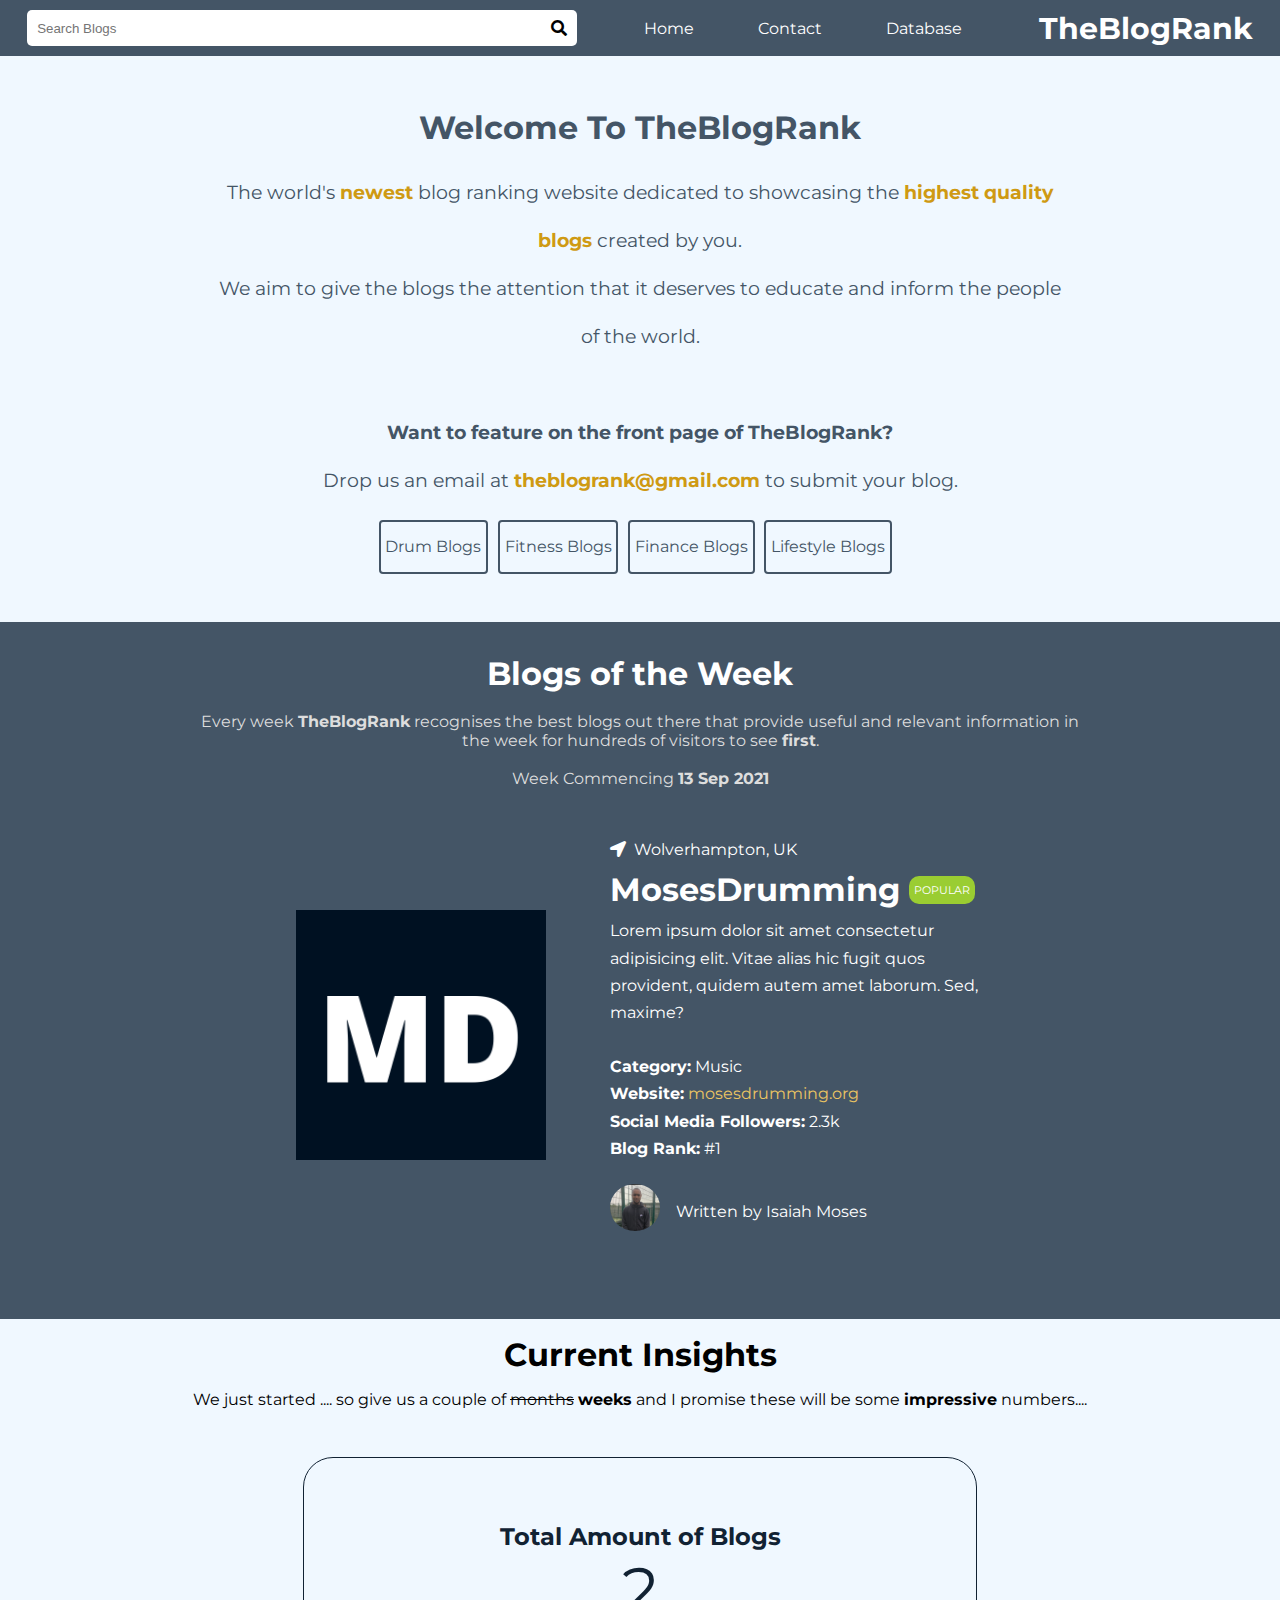
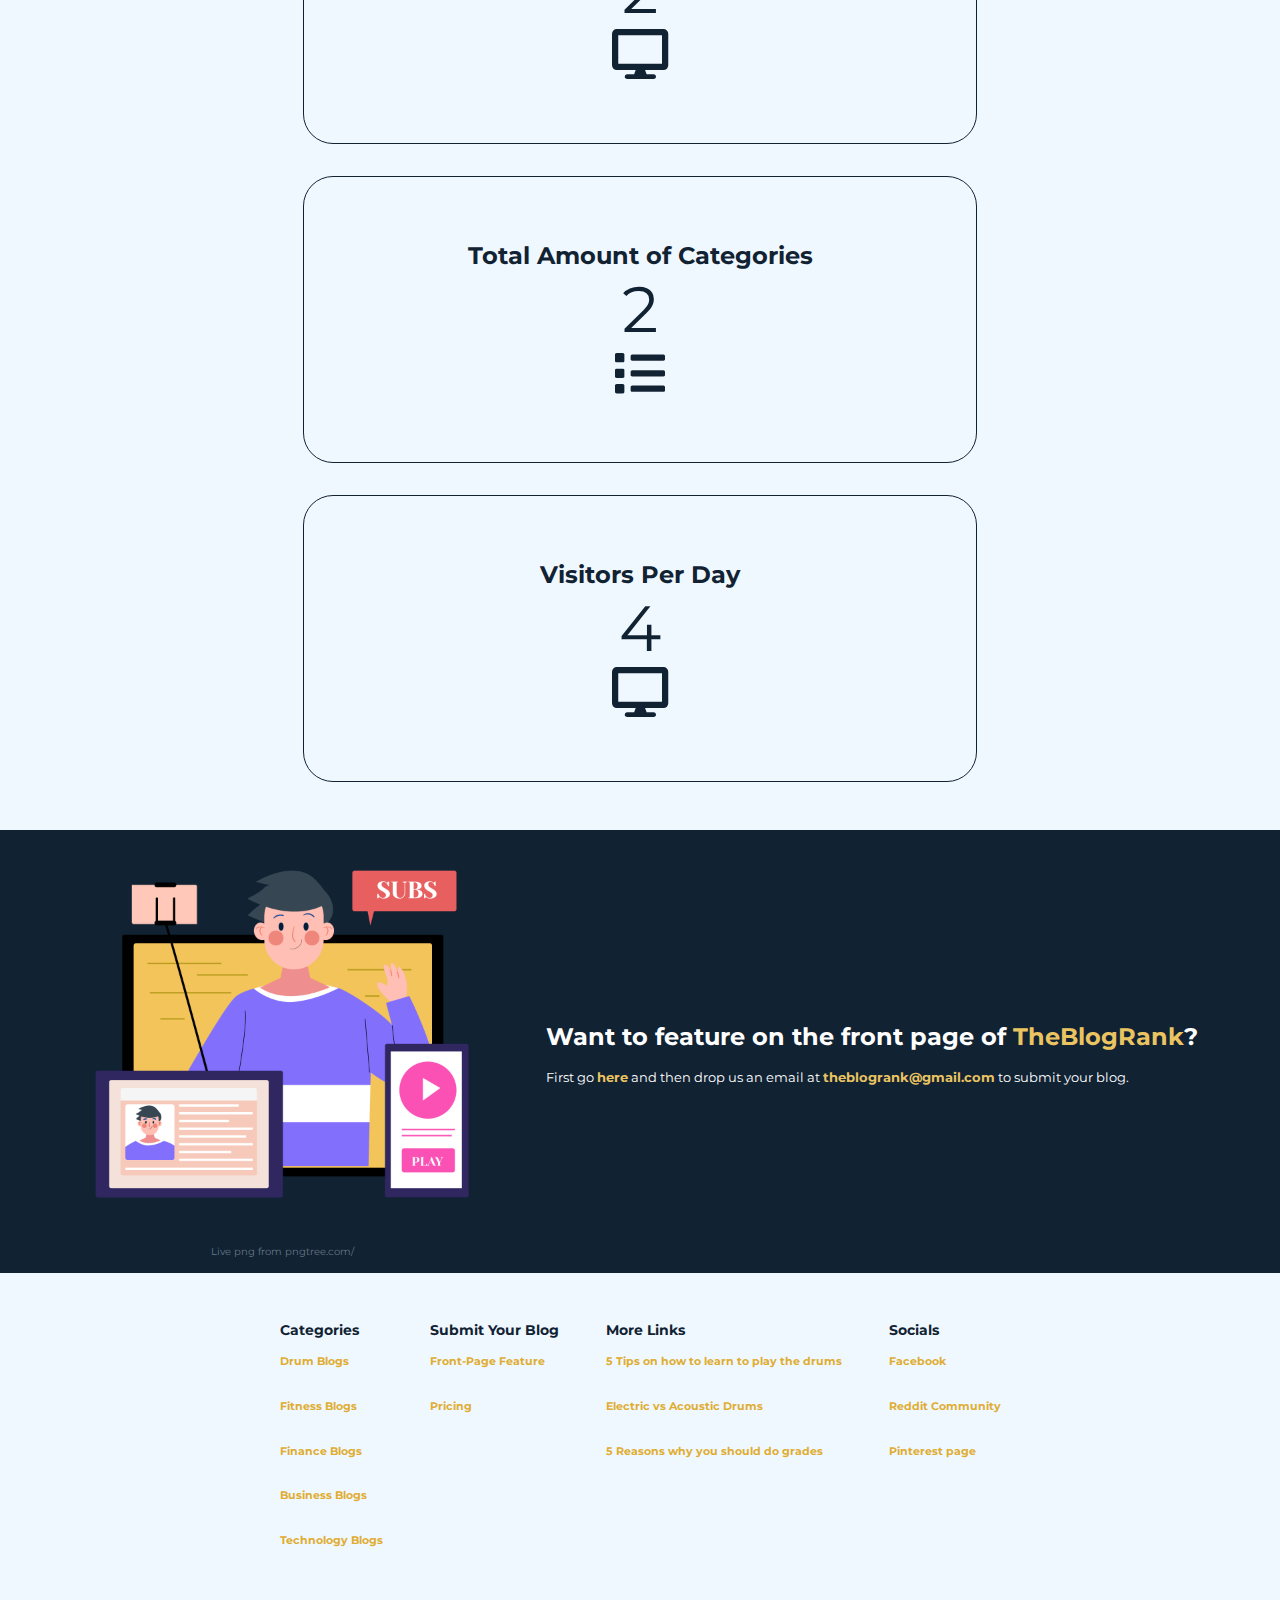
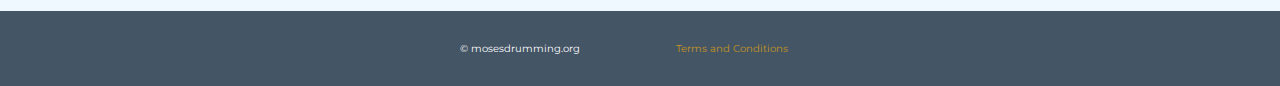
<file: index.html>
<!DOCTYPE html>
<html lang="en">
<head>
    <meta charset="UTF-8">
    <meta http-equiv="X-UA-Compatible" content="IE=edge">
    <meta name="viewport" content="width=device-width, initial-scale=1.0">
    <title>TheBlogRank - The Ultimate Blog Ranking Website</title>


    <link rel="stylesheet" href="Stylesheets/style.css">
    <link rel="stylesheet" href="https://cdnjs.cloudflare.com/ajax/libs/font-awesome/5.15.4/css/all.min.css" integrity="sha512-1ycn6IcaQQ40/MKBW2W4Rhis/DbILU74C1vSrLJxCq57o941Ym01SwNsOMqvEBFlcgUa6xLiPY/NS5R+E6ztJQ==" crossorigin="anonymous" referrerpolicy="no-referrer" />
    <link href="https://fonts.googleapis.com/css2?family=Montserrat:ital,wght@0,100;0,200;0,300;0,400;0,500;0,600;0,700;0,800;0,900;1,100;1,200;1,300;1,400;1,500;1,600;1,700;1,800;1,900&display=swap" rel="stylesheet">

    <link rel="shortcut icon" href="Photos/TBR.png">
</head>
    <body>
        <nav>
            <div class="burger">
                <div class="line1"></div>
                <div class="line2"></div>
                <div class="line3"></div>
            </div>
            <div id='searchBlogs' class="instant-search">
                <div class="instant-search__input-container">
                    <input id="searchBar" class="instant-search__input" type="text" spellcheck="false" placeholder="Search Blogs">
                    <div class="fa fa-search"></div>
                </div>
                <div id="blogList" class="instant-search__results-container">
                    <!--POPULATING THIS WITH SEARCH RESULTS-->
                </div>
            </div>
            <div class="navigation">
                <ul class="nav-links">
                    <li><a href="#">Home</a></li>
                    <li><a href="#">Contact</a></li>
                    <li><a href="database.html">Database</a></li>
                    <li id="submit-a-blog"><a href="submit-a-blog.html">Submit a Blog</a></li>
                </ul>
            </div>

            <p id="title"><a href="index.html">TheBlogRank</a></p>
            
        </nav>

        <section class="landing-page">
            <div class="landing-page-container">

                <div class="landing-page-text">
                    <h1>Welcome To TheBlogRank</h1>

                    <p>The world's <span><strong>newest</strong></span> blog ranking website dedicated to showcasing the <span><strong>highest quality blogs</strong></span> created by you. <br> We aim to give the blogs the attention that it deserves to educate and inform the people of the world.</p> <br>
                    <p><strong>Want to feature on the front page of TheBlogRank?</strong> <br> Drop us an email at <span><strong>theblogrank@gmail.com</strong></span> to submit your blog.</p>
                    <ul>
                        <a href="#"><li>Drum Blogs</li></a>
                        <a href="#"><li>Fitness Blogs</li></a>
                        <a href="#"><li>Finance Blogs</li></a>
                        <a href="#"><li>Lifestyle Blogs</li></a>
                        
                    </ul>

                </div>
                <div class="landing-page-img">
                    <img src="Photos/landing-page-img.png" alt="Lady sitting on a desk with laptop">
                    <a href='https://pngtree.com/so/Cartoon' target="_blank">Cartoon png from pngtree.com/</a>
                </div>
            </div>
        </section>

        <section class="blog-of-the-week">
            <div class="blog-of-the-week-container">
                <h3>Blogs of the Week</h3>
                <br>
                <div class="extra-info">
                    <p>Every week <strong>TheBlogRank</strong> recognises the best blogs out there that provide useful and relevant information in the week for hundreds of visitors to see <strong>first</strong>. </p>
                    <br>
                    <p>Week Commencing <strong>13 Sep 2021</strong> </p>
                </div>

                <!--BLOG ELEMENT-->
            

                <div class="blog-of-the-week-container2">

                    <div class="blog-of-the-week-img">
                        <a href="https://mosesdrumming.org/" target="_blank"><img src="Photos/DR (1).png" alt="Blog of the week image"></a>
                    </div>

                    <div class="blog-of-the-week-text">
                        <div class="blog-of-the-week-text-container">

                            <div class="location">
                                <div class="location-img">
                                    <div class="fa fa-location-arrow"></div>
                                </div>
                                <p>Wolverhampton, UK</p>
                            </div>

                            <div class="title">
                                <h3><a href="https://mosesdrumming.org/"> MosesDrumming</a></h3>
                                <p class="tag">POPULAR</p>
                            </div>
                            
                            <p>Lorem ipsum dolor sit amet consectetur adipisicing elit. Vitae alias hic fugit quos provident, quidem autem amet laborum. Sed, maxime?</p>

                            <br>

                            <p><strong>Category:</strong> Music</p>
                            <p><strong>Website:</strong> <a href="https://mosesdrumming.org/">mosesdrumming.org</a></p>
                            <p><strong>Social Media Followers:</strong> 2.3k</p>
                            <p><strong>Blog Rank:</strong> #1</p>

                            <div class="contact-info">
                                <div class="contact-info-img">
                                    <img src="Photos/isaiah.jpg" alt="Photo of blogger for blog of the week">
                                </div>
                                <p><a href="#">Written by Isaiah Moses </a></p>
                            </div>
                        </div>

                    </div>
                </div>
            </div>
        </section>

        <!--CURRENT NUMBERS-->
        <section class="current-numbers">
            <h2>Current Insights</h2>
            <p> We just started .... so give us a couple of <strike>months</strike> <strong>weeks</strong> and I promise these will be some <strong>impressive</strong> numbers....</p>
            <div class="current-numbers-container">

                <div class="insight">
                    <h3>Total Amount of Blogs</h3>
                    <p id="numofblogs">1</p>
                    <div class="fa fa-desktop"></div>
                </div>
                <div class="insight">
                    <h3>Total Amount of Categories</h3>
                    <p id = "numofcats">4</p>
                    <div class="fa fa-list"></div>
                </div>
                <div class="insight">
                    
                    <h3>Visitors Per Day</h3>
                    <p id = "visitors">0</p>
                    <div class="fa fa-desktop"></div>
                </div>
            
            </div>
        </section>

        <!--FEATURE SECTION-->

        <section class="feature">
            <div class="feature-container">
                <div class="feature-img">
                    <img src="Photos/feature-img.png" alt="Picture of person with electronic devices">
                    <a href='https://pngtree.com/so/Live'>Live png from pngtree.com/</a>
                </div>

                <div class="feature-text">
                    <h3>Want to feature on the front page of <span>TheBlogRank</span>?</h3>
                    <p>First go <strong><a href="submit-a-blog.html">here</a></strong> and then drop us an email at <strong><span>theblogrank@gmail.com</span></strong> to submit your blog.</p>
                </div>

            </div>
        </section>

        <!--FOOTER-->

        <section class="footer">
            <div class="flexbox3">
    
                <div class="footer1">
                    <h4>Categories</h4>
                    <ul>
                        <li><a href="#">Drum Blogs</a></li>
                        <li><a href="#">Fitness Blogs</a></li>
                        <li><a href="#">Finance Blogs</a></li>
                        <li><a href="#">Business Blogs</a></li>
                        <li><a href="#">Technology Blogs</a></li>
                    </ul>
    
                </div>
    
                <div class="footer1">
                    <h4>Submit Your Blog</h4>
                    <ul>
                        <li><a href="submit-a-blog.html">Front-Page Feature</a></li>
                        <li><a href="database.html">Pricing</a></li>
                    </ul>
    
                </div>
    
                <div class="footer1">
                    <h4>More Links</h4>
                    <ul>
                        <li><a href="blog1.html">5 Tips on how to learn to play the drums</a></li>
                        <li><a href="blog2.html">Electric vs Acoustic Drums</a></li>
                        <li><a href="blog3.html">5 Reasons why you should do grades</a></li>
                    </ul>
    
                </div>
    
                <div class="footer1">
                    <h4>Socials</h4>
                    <ul>
                        <li>
                            <p><a href="https://www.facebook.com/groups/605101503535239" target="_blank">Facebook</a></p>
                        </li>
                        <li>
                            <p><a href="https://www.reddit.com/r/DrumRudimentz/" target="_blank">Reddit Community</a></p>
                        </li>
                        <li>
                            <p><a href="https://www.pinterest.co.uk/mosesdrumming/_created/" target="_blank">Pinterest page</a></p>
                        </li>
                    </ul>
    
                </div>
            </div>
    
        </section>
    
        <div class="flexbox4">
            <footer>
                 <p> &copy; mosesdrumming.org </p>
                 <p><a href="https://www.termsfeed.com/live/c6278922-18d1-4f76-9b21-306b25b6e767">Terms and Conditions</a></p>
            </footer>
        </div>

        <script src="Scripts/instant-search.js" type="module"></script>
        <script src="Scripts/script.js"></script>
        <script src="Scripts/number-counter.js"></script>
    </body>
</html>
</file>
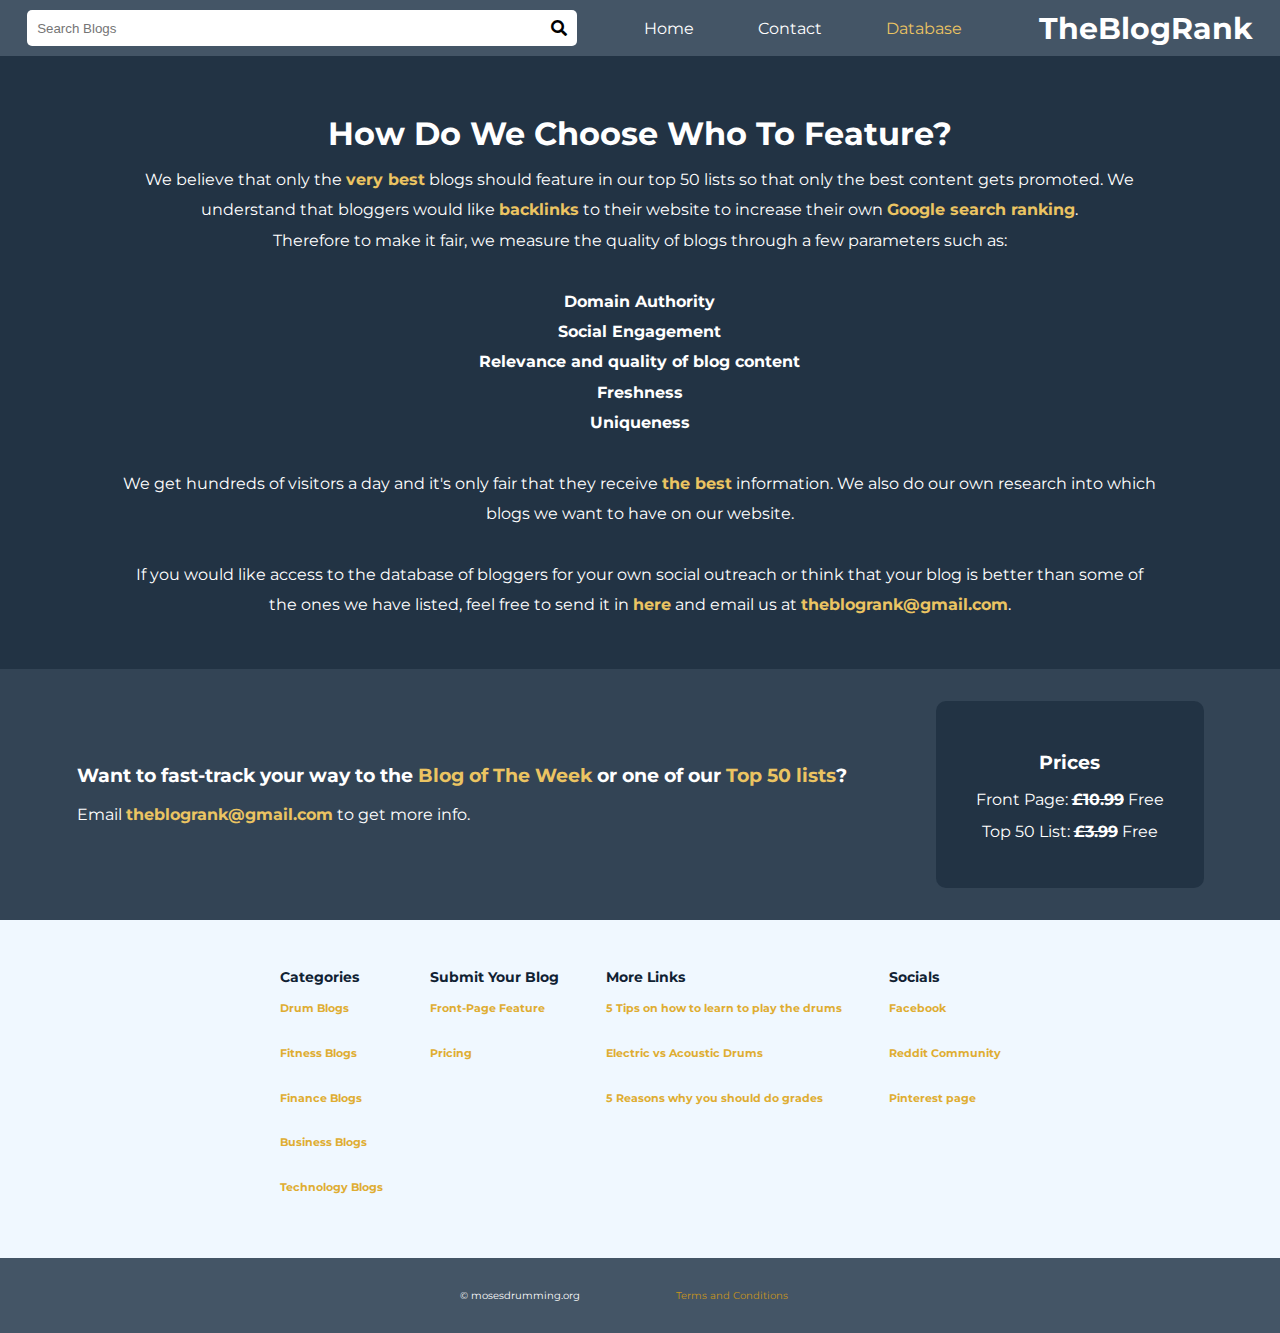
<file: database.html>
<!DOCTYPE html>
<html lang="en">
<head>
    <meta charset="UTF-8">
    <meta http-equiv="X-UA-Compatible" content="IE=edge">
    <meta name="viewport" content="width=device-width, initial-scale=1.0">
    <title>Database - TheBlogRank</title>

    <link rel="stylesheet" href="Stylesheets/database.css">

    <link rel="stylesheet" href="https://cdnjs.cloudflare.com/ajax/libs/font-awesome/5.15.4/css/all.min.css" integrity="sha512-1ycn6IcaQQ40/MKBW2W4Rhis/DbILU74C1vSrLJxCq57o941Ym01SwNsOMqvEBFlcgUa6xLiPY/NS5R+E6ztJQ==" crossorigin="anonymous" referrerpolicy="no-referrer" />
    <link href="https://fonts.googleapis.com/css2?family=Montserrat:ital,wght@0,100;0,200;0,300;0,400;0,500;0,600;0,700;0,800;0,900;1,100;1,200;1,300;1,400;1,500;1,600;1,700;1,800;1,900&display=swap" rel="stylesheet">

    <link rel="shortcut icon" href="Photos/TBR.png">
</head>
<body>
    <nav>
        <div class="burger">
            <div class="line1"></div>
            <div class="line2"></div>
            <div class="line3"></div>
        </div>
        <div id='searchBlogs' class="instant-search">
            <div class="instant-search__input-container">
                <input id="searchBar" class="instant-search__input" type="text" spellcheck="false" placeholder="Search Blogs">
                <div class="fa fa-search"></div>
            </div>
            <div id="blogList" class="instant-search__results-container">
                <!--POPULATING THIS WITH SEARCH RESULTS-->
            </div>
        </div>
        <div class="navigation">
            <ul class="nav-links">
                <li><a href="index.html">Home</a></li>
                <li><a href="#">Contact</a></li>
                <li><a href="database.html" id="database">Database</a></li>
                <li id="submit-a-blog"><a href="submit-a-blog.html">Submit a Blog</a></li>
            </ul>
        </div>

        <p id="title"><a href="index.html">TheBlogRank</a></p>
        
    </nav>

    <!--DATABASE LANDING PAGE-->
    <section class="database">
        <div class="database-container">
            <div class="database-img">
                <img src="Photos/Database-img.png" alt="Image of people fighting over trophy">
            </div>
            <div class="database-text">
                <h1>How Do We Choose Who To Feature?</h1>
                <p>We believe that only the <span><strong>very best</strong></span> blogs should feature in our top 50 lists so that only the best content gets promoted. We understand that bloggers would like <span><strong>backlinks</strong></span> to their website to increase their own <span><strong>Google search ranking</strong></span>. <br> Therefore to make it fair, we measure the quality of blogs through a few parameters such as: </p>
                <br>
                <strong>
                <ul>
                    <li>Domain Authority</li>
                    <li>Social Engagement</li>
                    <li>Relevance and quality of blog content</li>
                    <li>Freshness</li>
                    <li>Uniqueness</li>
                </ul>
                </strong>
                <br>
                <p></p>
                <p>We get hundreds of visitors a day and it's only fair that they receive <span><strong>the best</strong></span> information. We also do our own research into which blogs we want to have on our website. <br><br>If you would like access to the database of bloggers for your own social outreach or think that your blog is better than some of the ones we have listed, feel free to send it in <span><strong><a href="#">here</a></strong></span> and email us at <span><strong>theblogrank@gmail.com</strong></span>. </p>
            </div>
        </div>
    </section>

    <!--FAST TRACK SECTION-->
    <section class="fast-track">
        <div class="fast-track-container">
            <div class="fast-track-text">
                <h3>Want to fast-track your way to the <span>Blog of The Week</span> or one of our <span>Top 50 lists</span>?</h3>
                <p>Email <span><strong>theblogrank@gmail.com</strong></span> to get more info.</p>
            </div>

            <div class="fast-track-prices">
                <div class="fast-track-prices-container">
                    <h3>Prices</h3>
                    <ul>
                        <li>Front Page: <strike><strong>£10.99</strong></strike> Free</li>
                        <li>Top 50 List: <strike><strong>£3.99</strong></strike> Free</li>
                    </ul>
                </div>
            </div>
        </div>
    </section>

    <!--FOOTER-->

    <section class="footer">
        <div class="flexbox3">

            <div class="footer1">
                <h4>Categories</h4>
                <ul>
                    <li><a href="#">Drum Blogs</a></li>
                    <li><a href="#">Fitness Blogs</a></li>
                    <li><a href="#">Finance Blogs</a></li>
                    <li><a href="#">Business Blogs</a></li>
                    <li><a href="#">Technology Blogs</a></li>
                </ul>

            </div>

            <div class="footer1">
                <h4>Submit Your Blog</h4>
                <ul>
                    <li><a href="submit-a-blog.html">Front-Page Feature</a></li>
                    <li><a href="database.html">Pricing</a></li>
                </ul>

            </div>

            <div class="footer1">
                <h4>More Links</h4>
                <ul>
                    <li><a href="blog1.html">5 Tips on how to learn to play the drums</a></li>
                    <li><a href="blog2.html">Electric vs Acoustic Drums</a></li>
                    <li><a href="blog3.html">5 Reasons why you should do grades</a></li>
                </ul>

            </div>

            <div class="footer1">
                <h4>Socials</h4>
                <ul>
                    <li>
                        <p><a href="https://www.facebook.com/groups/605101503535239" target="_blank">Facebook</a></p>
                    </li>
                    <li>
                        <p><a href="https://www.reddit.com/r/DrumRudimentz/" target="_blank">Reddit Community</a></p>
                    </li>
                    <li>
                        <p><a href="https://www.pinterest.co.uk/mosesdrumming/_created/" target="_blank">Pinterest page</a></p>
                    </li>
                </ul>

            </div>
        </div>

    </section>

    <div class="flexbox4">
        <footer>
             <p> &copy; mosesdrumming.org </p>
             <p><a href="https://www.termsfeed.com/live/c6278922-18d1-4f76-9b21-306b25b6e767">Terms and Conditions</a></p>
        </footer>
    </div>

    <script src="Scripts/instant-search.js" type="module"></script>
    <script src="Scripts/script.js"></script>
</body>
</html>
</file>
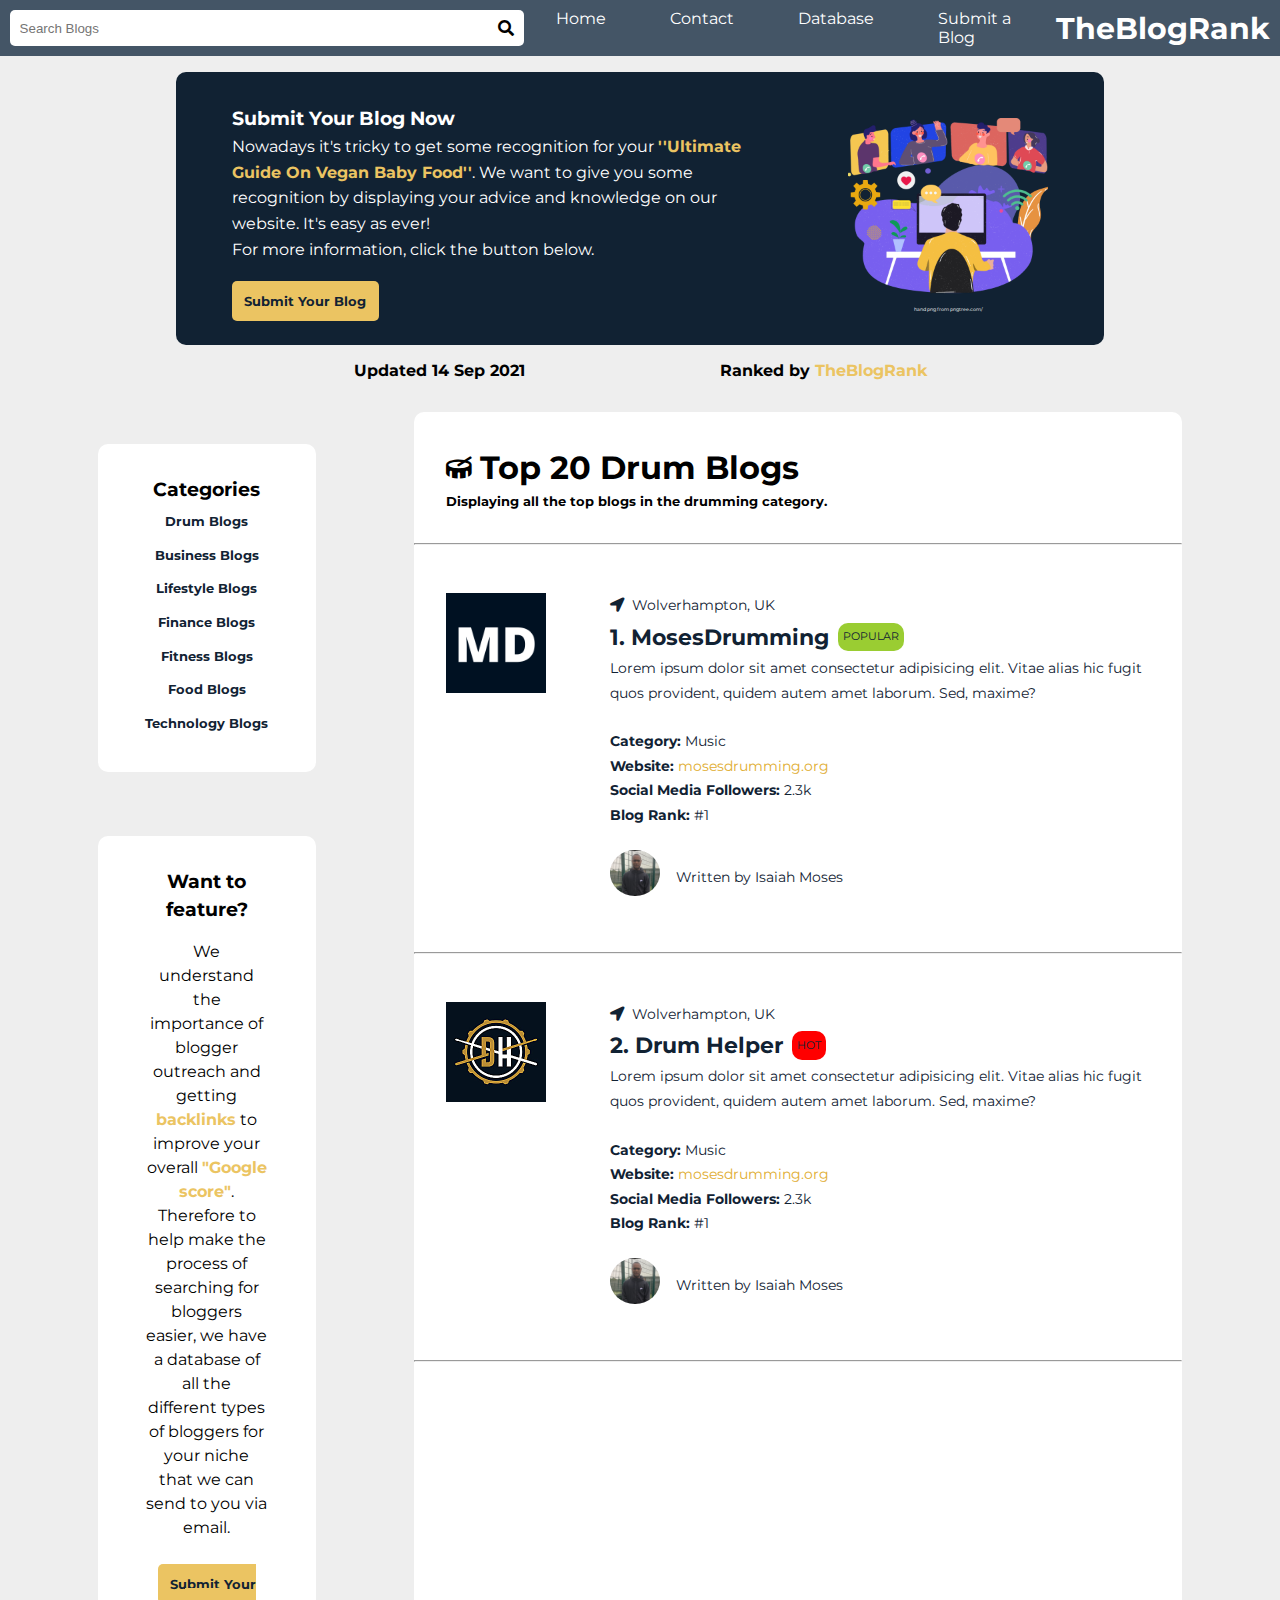
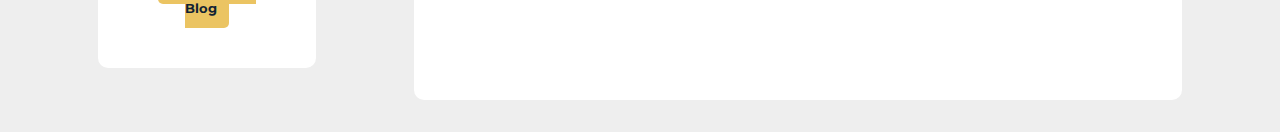
<file: drum-blogs.html>
<!DOCTYPE html>
<html lang="en">
<head>
    <meta charset="UTF-8">
    <meta http-equiv="X-UA-Compatible" content="IE=edge">
    <meta name="viewport" content="width=device-width, initial-scale=1.0">
    <title>Top 20 Drum Blogs - TheBlogRank</title>

    <link rel="stylesheet" href="Stylesheets/drum-blogs.css">

    <link rel="stylesheet" href="https://cdnjs.cloudflare.com/ajax/libs/font-awesome/5.15.4/css/all.min.css" integrity="sha512-1ycn6IcaQQ40/MKBW2W4Rhis/DbILU74C1vSrLJxCq57o941Ym01SwNsOMqvEBFlcgUa6xLiPY/NS5R+E6ztJQ==" crossorigin="anonymous" referrerpolicy="no-referrer" />
    <link href="https://fonts.googleapis.com/css2?family=Montserrat:ital,wght@0,100;0,200;0,300;0,400;0,500;0,600;0,700;0,800;0,900;1,100;1,200;1,300;1,400;1,500;1,600;1,700;1,800;1,900&display=swap" rel="stylesheet">

    <link rel="shortcut icon" href="Photos/TBR.png">
    
</head>
<body>
    <nav>
        <div class="burger">
            <div class="line1"></div>
            <div class="line2"></div>
            <div class="line3"></div>
        </div>
        <div id='searchBlogs' class="instant-search">
            <div class="instant-search__input-container">
                <input id="searchBar" class="instant-search__input" type="text" spellcheck="false" placeholder="Search Blogs">
                <div class="fa fa-search"></div>
            </div>
            <div id="blogList" class="instant-search__results-container">
                <!--POPULATING THIS WITH SEARCH RESULTS-->
            </div>
        </div>
        <div class="navigation">
            <ul class="nav-links">
                <li><a href="#">Home</a></li>
                <li><a href="#">Contact</a></li>
                <li><a href="database.html">Database</a></li>
                <li id="submit-a-blog"><a href="submit-a-blog.html">Submit a Blog</a></li>
            </ul>
        </div>

        <p id="title"><a href="index.html">TheBlogRank</a></p>
        
    </nav>

    <section class="pop-up">
        <div class="pop-up-container">
            <div class="pop-up-text">
                <h3>Submit Your Blog Now</h3>
                <p>Nowadays it's tricky to get some recognition for your <span><strong>''Ultimate Guide On Vegan Baby Food''</strong></span>. We want to give you some recognition by displaying your advice and knowledge on our website. It's easy as ever! </p> 
                <p>For more information, click the button below.</p>
                <br>
                <p><a href="submit-a-blog.html">Submit Your Blog</a></p>
            </div>
            <div class="pop-up-img">
                <img src="Photos/—Pngtree—hand drawn cartoon computer video_5364437 (1).png" alt="Person sitting at his computer.">
                <a href='https://pngtree.com/so/hand'>hand png from pngtree.com/</a>
            </div>

        </div>
    </section>

    <section class="update">
        <div class="update-container">
            <p>Updated 14 Sep 2021</p>
            <p>Ranked by <span>TheBlogRank</span>
            </p>
        </div>
    </section>

    <section class="drum-blogs-landing-page">
        <div class="drum-blogs-container">
            <div class="drum-blogs-text">
                <div class="drum-blogs-intro">
                    <div class="drum-blogs-title">
                        <div class="fa fa-drum" ></div>
                        <h1>Top 20 Drum Blogs</h1>
                    </div>
                        <h2>Displaying all the top blogs in the drumming category.</h2>
                </div>
                <hr>
                <div class="blog-element-container">

                    <div class="blog-element-img">
                        <a href="https://mosesdrumming.org/" target="_blank"><img src="Photos/DR (1).png" alt="Blog of the week image"></a>
                    </div>

                    <div class="blog-element-text">
                        <div class="blog-of-the-week-text-container">

                            <div class="location">
                                <div class="location-img">
                                    <div class="fa fa-location-arrow"></div>
                                </div>
                                <p>Wolverhampton, UK</p>
                            </div>

                            <div class="title">
                                <h3><a href="https://mosesdrumming.org/">1. MosesDrumming</a></h3>
                                <p class="tag">POPULAR</p>
                            </div>
                            
                            <p>Lorem ipsum dolor sit amet consectetur adipisicing elit. Vitae alias hic fugit quos provident, quidem autem amet laborum. Sed, maxime?</p>

                            <br>

                            <p><strong>Category:</strong> Music</p>
                            <p><strong>Website:</strong> <a href="https://mosesdrumming.org/">mosesdrumming.org</a></p>
                            <p><strong>Social Media Followers:</strong> 2.3k</p>
                            <p><strong>Blog Rank:</strong> #1</p>

                            <div class="contact-info">
                                <div class="contact-info-img">
                                    <img src="Photos/isaiah.jpg" alt="Photo of blogger for blog of the week">
                                </div>
                                <p><a href="#">Written by Isaiah Moses </a></p>
                            </div>
                        </div>

                    </div>
                </div>
                <hr>

                <div class="blog-element-container">

                    <div class="blog-element-img">
                        <a href="https://mosesdrumming.org/" target="_blank"><img src="Photos/drum-helper.png" alt="Blog of the week image"></a>
                    </div>

                    <div class="blog-element-text">
                        <div class="blog-of-the-week-text-container">

                            <div class="location">
                                <div class="location-img">
                                    <div class="fa fa-location-arrow"></div>
                                </div>
                                <p>Wolverhampton, UK</p>
                            </div>

                            <div class="title">
                                <h3><a href="https://mosesdrumming.org/">2. Drum Helper</a></h3>
                                <p class="tag2">HOT</p>
                            </div>
                            
                            <p>Lorem ipsum dolor sit amet consectetur adipisicing elit. Vitae alias hic fugit quos provident, quidem autem amet laborum. Sed, maxime?</p>

                            <br>

                            <p><strong>Category:</strong> Music</p>
                            <p><strong>Website:</strong> <a href="https://mosesdrumming.org/">mosesdrumming.org</a></p>
                            <p><strong>Social Media Followers:</strong> 2.3k</p>
                            <p><strong>Blog Rank:</strong> #1</p>

                            <div class="contact-info">
                                <div class="contact-info-img">
                                    <img src="Photos/isaiah.jpg" alt="Photo of blogger for blog of the week">
                                </div>
                                <p><a href="#">Written by Isaiah Moses </a></p>
                            </div>
                        </div>

                    </div>
                </div>
                <hr>

            </div>

            <div class="sidebar">

                <div class="sidebar-feature">
                    <h3>Categories</h3>
                        <ul>
                            <li><a href="#">Drum Blogs</a></li>
                            <li><a href="#">Business Blogs</a></li>
                            <li><a href="#">Lifestyle Blogs</a></li>
                            <li><a href="#">Finance Blogs</a></li>
                            <li><a href="#">Fitness Blogs</a></li>
                            <li><a href="#">Food Blogs</a></li>
                            <li><a href="#">Technology Blogs</a></li>
                        </ul>
                </div>

                <div class="sidebar-feature">
                    <h3>Want to feature?</h3>
                    <p>We understand the importance of blogger outreach and getting <span><strong>backlinks</strong></span> to improve your overall <strong><span>"Google score"</span></strong>. <br> Therefore to help make the process of searching for bloggers easier, we have a database of all the different types of bloggers for your niche that we can send to you via email. </p>

                    <p><a href="submit-a-blog.html">Submit Your Blog</a></p>
                </div>
            </div>

        </div>

    </section>

    <script src="Scripts/instant-search.js"></script>
    <script src="Scripts/script.js"></script>
</body>
</html>
</file>
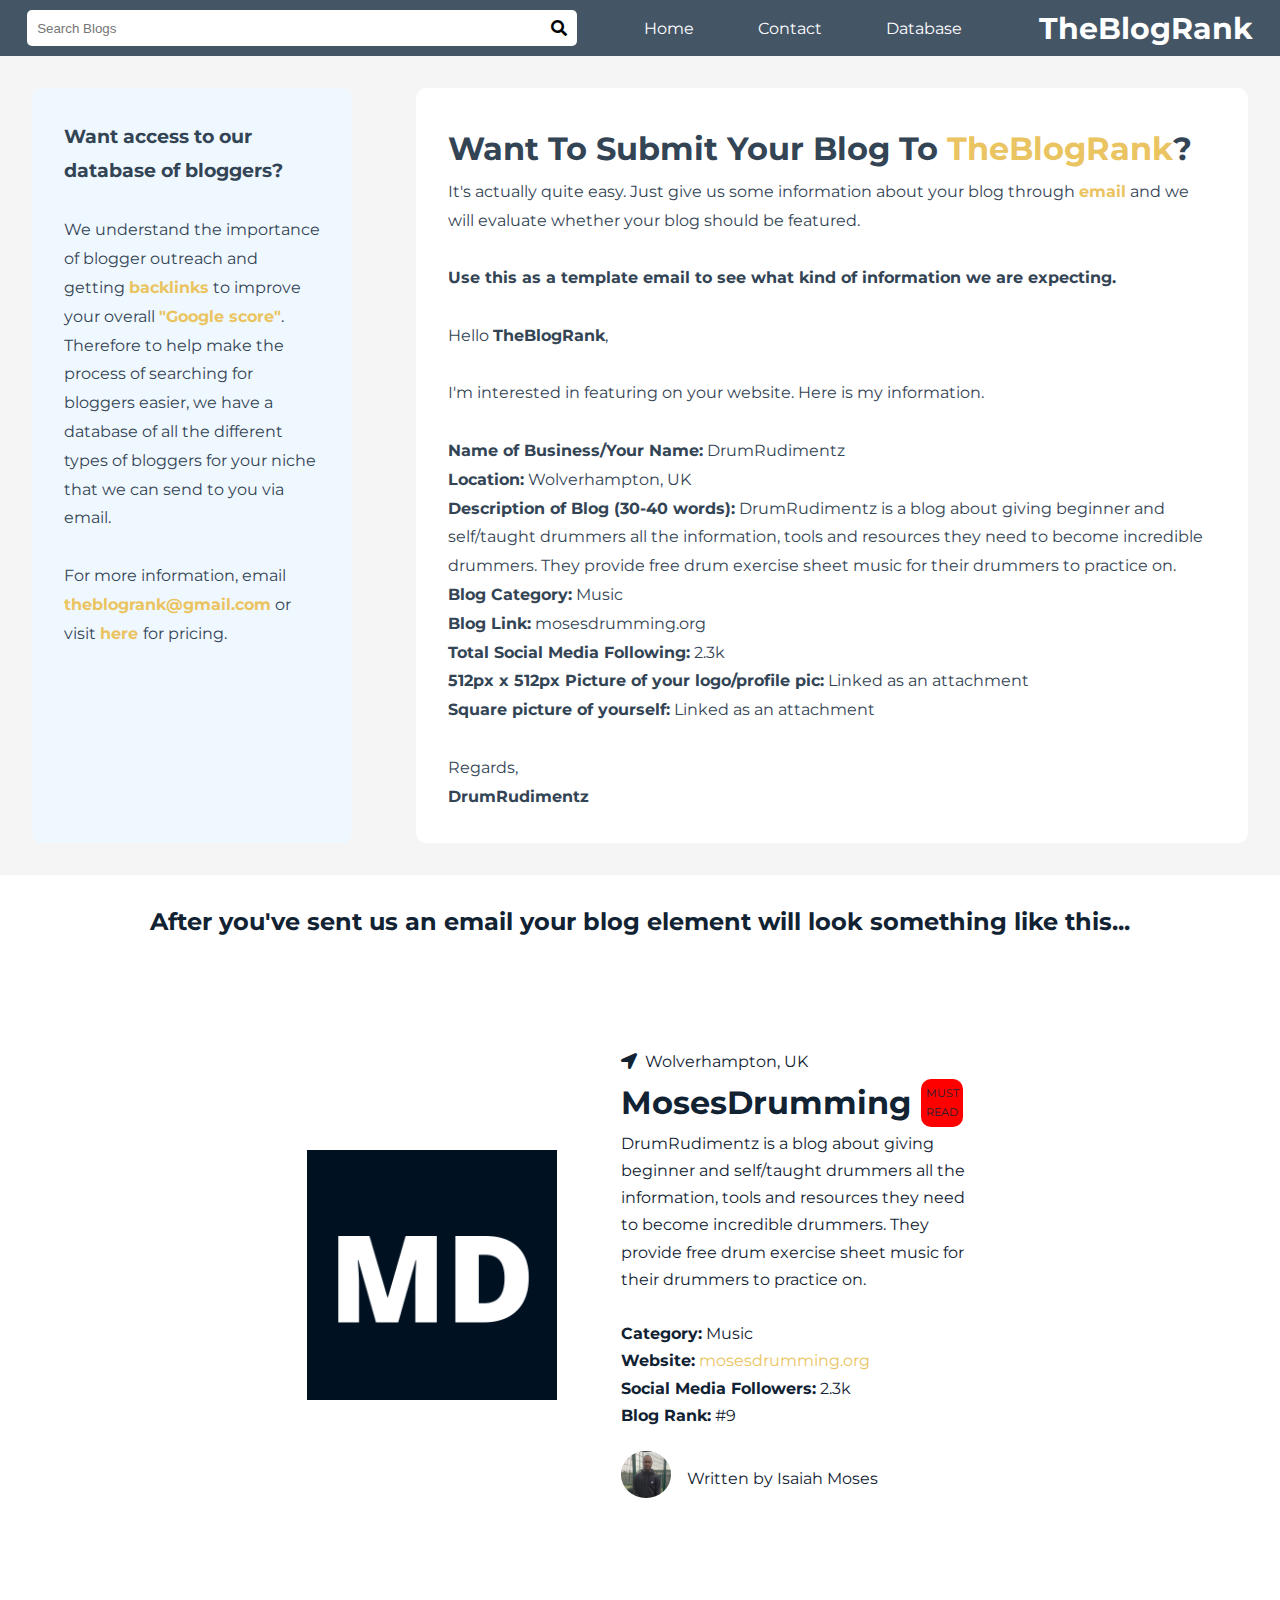
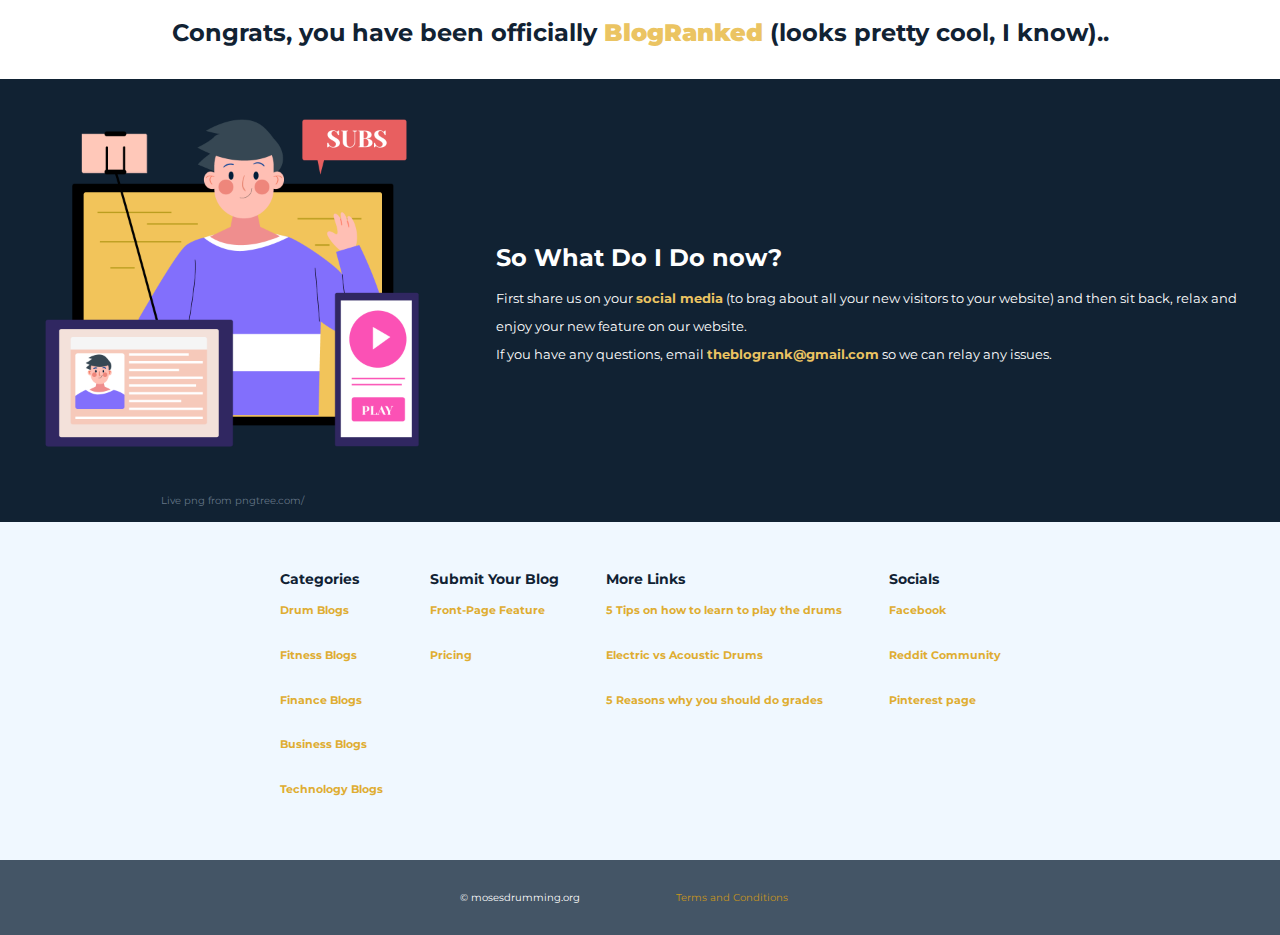
<file: submit-a-blog.html>
<!DOCTYPE html>
<html lang="en">
<head>
    <meta charset="UTF-8">
    <meta http-equiv="X-UA-Compatible" content="IE=edge">
    <meta name="viewport" content="width=device-width, initial-scale=1.0">
    <title>Submit A Blog - TheBlogRank</title>

    <link rel="stylesheet" href="Stylesheets/submit-a-blog.css">
    <link rel="stylesheet" href="https://cdnjs.cloudflare.com/ajax/libs/font-awesome/5.15.4/css/all.min.css" integrity="sha512-1ycn6IcaQQ40/MKBW2W4Rhis/DbILU74C1vSrLJxCq57o941Ym01SwNsOMqvEBFlcgUa6xLiPY/NS5R+E6ztJQ==" crossorigin="anonymous" referrerpolicy="no-referrer" />
    <link href="https://fonts.googleapis.com/css2?family=Montserrat:ital,wght@0,100;0,200;0,300;0,400;0,500;0,600;0,700;0,800;0,900;1,100;1,200;1,300;1,400;1,500;1,600;1,700;1,800;1,900&display=swap" rel="stylesheet">

    <link rel="shortcut icon" href="Photos/TBR.png">
</head>
<body>
    <nav>
        <div class="burger">
            <div class="line1"></div>
            <div class="line2"></div>
            <div class="line3"></div>
        </div>
        <div id='searchBlogs' class="instant-search">
            <div class="instant-search__input-container">
                <input id="searchBar" class="instant-search__input" type="text" spellcheck="false" placeholder="Search Blogs">
                <div class="fa fa-search"></div>
            </div>
            <div id="blogList" class="instant-search__results-container">
                <!--POPULATING THIS WITH SEARCH RESULTS-->
            </div>
        </div>
        <div class="navigation">
            <ul class="nav-links">
                <li><a href="index.html">Home</a></li>
                <li><a href="#">Contact</a></li>
                <li><a href="database.html">Database</a></li>
                <li id="submit-a-blog"><a href="submit-a-blog.html">Submit a Blog</a></li>
            </ul>
        </div>

        <p id="title"><a href="index.html">TheBlogRank</a></p>
        
    </nav>
    <section class="submit-a-blog">
        <div class="submit-a-blog-container">
            <div class="sidebar">
                <h3>Want access to our database of bloggers?</h3>
                <br>
                <p>We understand the importance of blogger outreach and getting <span><strong>backlinks</strong></span> to improve your overall <strong><span>"Google score"</span></strong>. <br> Therefore to help make the process of searching for bloggers easier, we have a database of all the different types of bloggers for your niche that we can send to you via email. </p>
                <br>
                <p>For more information, email <strong><span>theblogrank@gmail.com</span></strong> or visit <a href="database.html">here </a>for pricing.</p>

            </div>
            <div class="submit-a-blog-text">
                <h1>Want To Submit Your Blog To <span>TheBlogRank</span>?</h1>
                <p>It's actually quite easy. Just give us some information about your blog through <strong><span>email</span></strong> and we will evaluate whether your blog should be featured.</p>
                <br>
                <strong><p>Use this as a template email to see what kind of information we are expecting.</p></strong>

                <br>

                <p>Hello <strong>TheBlogRank</strong>,</p>
                <br>
                <p>I'm interested in featuring on your website. Here is my information.</p>
                <br>
                <ul>
                    <li><strong>Name of Business/Your Name:</strong> DrumRudimentz</li>
                    <li><strong>Location:</strong> Wolverhampton, UK</li>
                    <li><strong>Description of Blog (30-40 words):</strong> DrumRudimentz is a blog about giving beginner and self/taught drummers all the information, tools and resources they need to become incredible drummers. They provide free drum exercise sheet music for their drummers to practice on.</li>
                    <li><strong>Blog Category:</strong> Music</li>
                    <li><strong>Blog Link:</strong> mosesdrumming.org</li>
                    <li><strong>Total Social Media Following:</strong> 2.3k</li>
                    <li><strong>512px x 512px Picture of your logo/profile pic:</strong> Linked as an attachment</li>
                    <li><strong>Square picture of yourself:</strong> Linked as an attachment </li>
                </ul>
                <br>
                <p>Regards,</p>
                <p><strong>DrumRudimentz</strong></p>

            </div>
        </div>
    </section>
    <h2>After you've sent us an email your blog element will look something like this...</h2>

    <section class="example-blog">
        <div class="example-blog-container">
            <div class="blog-of-the-week-container2">

                <div class="blog-of-the-week-img">
                    <a href="https://mosesdrumming.org/" target="_blank"><img src="Photos/DR (1).png" alt="Blog of the week image"></a>
                </div>

                <div class="blog-of-the-week-text">
                    <div class="blog-of-the-week-text-container">

                        <div class="location">
                            <div class="location-img">
                                <div class="fa fa-location-arrow"></div>
                            </div>
                            <p>Wolverhampton, UK</p>
                        </div>

                        <div class="title">
                            <h3><a href="https://mosesdrumming.org/"> MosesDrumming</a></h3>
                            <p class="tag">MUST READ</p>
                        </div>
                        
                        <p>DrumRudimentz is a blog about giving beginner and self/taught drummers all the information, tools and resources they need to become incredible drummers. They provide free drum exercise sheet music for their drummers to practice on.</p>

                        <br>

                        <p><strong>Category:</strong> Music</p>
                        <p><strong>Website:</strong> <a href="https://mosesdrumming.org/">mosesdrumming.org</a></p>
                        <p><strong>Social Media Followers:</strong> 2.3k</p>
                        <p><strong>Blog Rank:</strong> #9</p>

                        <div class="contact-info">
                            <div class="contact-info-img">
                                <img src="Photos/isaiah.jpg" alt="Photo of blogger for blog of the week">
                            </div>
                            <p><a href="#">Written by Isaiah Moses </a></p>
                        </div>
                    </div>

                </div>
            </div>
        </div>
    </section>

    <h2>Congrats, you have been officially <strong><span>BlogRanked</span></strong> (looks pretty cool, I know)..</h2>

    <section class="what-now">
        <div class="what-now-container">
            <div class="what-now-img">
                <img src="Photos/feature-img.png" alt="Picture of person with electronic devices">
                <a href='https://pngtree.com/so/Live'>Live png from pngtree.com/</a>
            </div>

            <div class="what-now-text">
                <h3>So What Do I Do now?</h3>
                <p>First share us on your <strong><span>social media</span></strong> (to brag about all your new visitors to your website) and then sit back, relax and enjoy your new feature on our website.</p>
                <p>If you have any questions, email <strong><span>theblogrank@gmail.com</span></strong> so we can relay any issues.</p>
            </div>
        </div>
    </section>

    <section class="footer">
        <div class="flexbox3">

            <div class="footer1">
                <h4>Categories</h4>
                <ul>
                    <li><a href="#">Drum Blogs</a></li>
                    <li><a href="#">Fitness Blogs</a></li>
                    <li><a href="#">Finance Blogs</a></li>
                    <li><a href="#">Business Blogs</a></li>
                    <li><a href="#">Technology Blogs</a></li>
                </ul>

            </div>

            <div class="footer1">
                <h4>Submit Your Blog</h4>
                <ul>
                    <li><a href="submit-a-blog.html">Front-Page Feature</a></li>
                    <li><a href="database.html">Pricing</a></li>
                </ul>

            </div>

            <div class="footer1">
                <h4>More Links</h4>
                <ul>
                    <li><a href="blog1.html">5 Tips on how to learn to play the drums</a></li>
                    <li><a href="blog2.html">Electric vs Acoustic Drums</a></li>
                    <li><a href="blog3.html">5 Reasons why you should do grades</a></li>
                </ul>

            </div>

            <div class="footer1">
                <h4>Socials</h4>
                <ul>
                    <li>
                        <p><a href="https://www.facebook.com/groups/605101503535239" target="_blank">Facebook</a></p>
                    </li>
                    <li>
                        <p><a href="https://www.reddit.com/r/DrumRudimentz/" target="_blank">Reddit Community</a></p>
                    </li>
                    <li>
                        <p><a href="https://www.pinterest.co.uk/mosesdrumming/_created/" target="_blank">Pinterest page</a></p>
                    </li>
                </ul>

            </div>
        </div>

    </section>

    <div class="flexbox4">
        <footer>
             <p> &copy; mosesdrumming.org </p>
             <p><a href="https://www.termsfeed.com/live/c6278922-18d1-4f76-9b21-306b25b6e767">Terms and Conditions</a></p>
        </footer>
    </div>

    <script src="Scripts/instant-search.js" type="module"></script>
    <script src="Scripts/script.js"></script>
</body>
</html>
</file>
<file: Stylesheets/style.css>
/*BOILER PLATE CSS*/
* {
    padding: 0;
    margin: 0;
}

body {
    font-family: Montserrat, sans-serif;
    background-color: #eeeeee;
}

/*NAVIGATION*/
nav {
    display: flex;
    flex-direction: row;
    justify-content: space-around;
    align-items: center;
    background-color: #456;
}

nav ul {
    display: flex;
    flex-direction: row;
}

nav ul li {
    list-style: none;
    padding: 0 2rem;
}

nav ul li a {
    text-decoration: none;
    color: white;
}

nav ul li a:hover {
    color: #ebc462;
}


/*INSTANT SEARCH BAR*/

/* STYLING THE SEARCH BAR */
.instant-search {
    position: relative;
    width: 550px;
    padding: 0.6rem 0 0.6rem 0.6rem;
}

/* NOT SURE */

.instant-search,
.instant-search * {
    transition: background 0.15s, box-shadow 0.15s;
}

/* BORDER BOX AROUND RESULTS WHEN CLICKED */

.instant-search,
.instant-search__input-container {
    border-radius: 5px;
}


/* STYLING THE BORDER BOX */
.instant-search:focus-within {
    box-shadow: 0 0 3px rgba(0, 0, 0, 0.2);
}

/* STYLING ACTUAL SEARCH BAR */

.instant-search__input-container {
    display: inline-flex;
    box-sizing: border-box;
    width: 100%;
    padding: 10px;
    background: white;
}

.instant-search__input-container:focus-within {
    background: white;
}

.instant-search__input {
    /* Fills in the rest of the flex container */
    flex-grow: 1;
    border: none;
    outline: none;
    width: 100%;
    background: transparent;
}

/*STYLING RESULTS PAGE */

.instant-search__results-container {
    position: absolute;
    background-color: white;
    max-height: 250px;
    overflow-y: auto;
    transition: visibility 0.1s, opacity 0.1s ;
    width: 550px;
    border-radius: 0 0 10px 10px;
}

.instant-search__results-container--visible {
    visibility: visible;
    opacity: 1;
}

.instant-search__result {
    display: block;
    color: #333333;
    text-decoration: none;
    padding: 10px;
    font-size: 0.8em;
}

.instant-search__result:hover {
    background: #eeeeee;
}

.instant-search__result:not(:last-of-type) {
    border-bottom: 1px solid #eeeeee;
}

.instant-search__title {
    font-size: 1.1em;
    font-weight: bold;
}

.instant-search__rank {
    line-height: 1.5;
    margin: 8px 0;
}

/* TITLE*/
#title {
    color: white;
    font-weight: bold;
    font-size: 1.9rem;
    padding: 0.6rem;

}

#title a {
    text-decoration: none;
    color: white;
}

/* BURGER NAVIGATION */

.burger {
    display: none;
    align-items: center;
    justify-content: center;
}
.burger div {
    width: 25px;
    height: 3px;
    background-color: white;
    margin: 3px;
    transition: all 0.3s ease-in;
}

/* LANDING PAGE */
.landing-page {
    display: flex;
    justify-content: center;
    align-items: center;
    background-color: aliceblue;
}

.landing-page-container {
    display: flex;
    flex-direction: row;
    justify-content: space-around;
    align-items: center;
    padding: 2rem;
    width: 70%;
}

.landing-page-text {
    font-size: 1.2rem;
    line-height: 2.5;
    color: #456;
    width: 50%;
}

.landing-page-text h1 {
    font-size: 2rem;
}

.landing-page-text span {
    color: #cf9a13;
}

.landing-page-text h2 {
    font-size: 1.2rem;
    font-weight: 300;
    font-weight: bolder;
}

.landing-page-text h2 span {
    color: #cf9a13;
}

.landing-page-text ul {
    display: flex;
    flex-direction: row;
    padding: 1rem 0;
}

.landing-page-text ul li {
    list-style: none;
    border-style: solid;
    border-radius: 4px;
    border-width: 2px;
    width: fit-content;
    margin: 0 0.6rem 0 0;
    padding: 0.3rem;
}

.landing-page-text ul li:hover {
    color: #cf9a13;
}

.landing-page-text ul a {
    text-decoration: none;
    color: #456;
    font-size: 1rem;
}

.landing-page-img {
    display: flex;
    flex-direction: column;
    align-items: center;
}

.landing-page-img img {
    max-width: 500px;
}

.landing-page-img a {
    padding: 1rem 0;
    font-size: 0.6rem;
    text-decoration: none;
    color: #456;
}

/* BLOG OF THE WEEK */
.blog-of-the-week {
    display: flex;
    flex-direction: column;
    justify-content: center;
    align-items: center;
    background-color: #456;
}

.blog-of-the-week-container {
    display: flex;
    flex-direction: column;
    justify-content: space-around;
    align-items: center;
    padding: 2rem;
    width: 70%;
}

.blog-of-the-week-container h3 {
    font-size: 2rem;
    color: white;
}

.blog-of-the-week-container h3 a {
    text-decoration: none;
    color: white;
} 

.blog-of-the-week-container h3 a:hover {
    color: #ddd;
}

.blog-of-the-week-text-container p a {
    text-decoration: none;
    color: #ebc462;
}

.blog-of-the-week-text-container p a:hover {
    color: #dfad31;
}

.blog-of-the-week-container2 {
    display: flex;
    flex-direction: row;
    align-items: center;
    justify-content: space-between;
    padding: 3rem 0;
    width: 70%;
}

.blog-of-the-week-text {
    padding: 0 2rem;
    color: white;
    line-height: 1.7;
}

.blog-of-the-week-img {
    padding: 0 2rem;
}

.blog-of-the-week-img img {
    max-width: 250px;
}

.extra-info p {
    color: #ddd;
    text-align: center;
}

.title {
    display: flex;
    align-items: center;
}

.tag {
    font-size: 0.7rem;
    background-color: yellowgreen;
    margin: 0 0.6rem;
    padding: 0.3rem;
    border-radius: 10px;
}

.contact-info {
    display: flex;
    flex-direction: row;
    align-items: center;
    padding: 1.4rem 0 0 0;
}

.contact-info p {
    padding: 0 1rem;
}

.contact-info p a {
    text-decoration: none;
    color: white;
}

.contact-info p a:hover {
    color: #ddd;
    text-decoration: underline;
}

.contact-info img {
    max-width: 50px;
    border-radius: 50%;
}

.location {
    display: flex;
    flex-direction: row;
}

.location p {
    padding: 0 0.5rem;
}

/*CURRENT NUMBERS */
.current-numbers {
    display: flex;
    flex-direction: column;
    justify-content: space-around;
    background-color: aliceblue;
}

.current-numbers h2 {
    font-size: 2rem;
    text-align: center;
    padding: 1rem 0;
}

.current-numbers p {
    text-align: center;
}

.current-numbers-container {
    display: flex;
    margin: 2rem 0;
    flex-grow: 1;
    flex-direction: row;
    justify-content: center;
}

.insight {
    display: flex;
    flex-direction: column;
    justify-content: space-evenly;
    margin: 1rem 0.3rem;
    padding: 6rem 1rem;
    text-align: center;
    background-color: aliceblue ;
    border-radius:30px ;
    border-top: solid;
    border-bottom: solid;
    border-left: solid;
    border-right: solid;
    border-width: 1px;
    height: auto;
    color: #123;
}

.insight h3 {
    font-size: 1.8rem;
}

.insight p {
    font-size: 4rem;
}

.fa.fa-desktop {
    font-size: 90px;
}

.fa.fa-list {
    font-size: 90px;
}

/*FEATURE PAGE*/
.feature {
    display: flex;
    justify-content: center;
    align-items: center;
    background-color: #123;
    color: white;
}

.feature-container {
    display: flex;
    flex-direction: row;
    justify-content: space-between;
    align-items: center;
}

.feature-text {
    padding: 0 2rem;
    line-height: 2.2;
}

.feature-text span {
    color: #ebc462;
}

.feature-text h3 {
    font-size: 2rem;
}

.feature-text p a {
    text-decoration: none;
    color: #ebc462;
}

.feature-text p a:hover {
    color: #dfad31;
}

.feature-img {
    display: flex;
    flex-direction: column;
    align-items: center;
    padding: 0 2rem;
}

.feature-img img {
    max-width: 400px;
}

.feature-img a {
    padding: 1rem 0;
    font-size: 0.6rem;
    text-decoration: none;
    color: #678;
}

/* FOOTER */
.footer {
    width: 100%;
    display: flex;
    justify-content: center;
    background-color: aliceblue;
}

.flexbox3 {
    display: flex;
    flex-direction: row;
    justify-content: space-around;
    width: 60%;
    padding: 3rem 0rem;

}

.footer1 {
    display: flex;
    flex-direction: column;
    font-size: 0.7rem;
}

.footer1 h4 {
    color: #123;
    font-size: 0.9rem;
}

.footer1 ul li {
    list-style: none;
    line-height: 4;
    color: #123
}

.footer1 ul li a {
    text-decoration: none;
    color: #dfad31;
    font-weight: bold;
}

.footer1 ul li a:hover {
    color: #cf9a13;
    text-decoration: underline;
}

/*FOOTER2*/

.flexbox4 {
    display: flex;
    flex-direction: row;
    justify-content: space-around;
    background-color: #456;
}

footer {
    display: flex;
    flex-direction: row;
    justify-content: center;
    width: 70%;
    color: white;
    text-align: center;
}

footer p {
    font-size: 0.6rem;
    padding: 2rem;

}

footer p a {
    text-decoration: none;
    color: #c89519;
    font-size: 0.6rem;
    padding: 2rem;

}

footer p a:hover {
    text-decoration: underline;
    color: #dfad31;

}

@media(max-width: 1500px) {
    .landing-page-container {
        text-align: center;
        width: 100%;
    }

    .landing-page-text {
        width: 70%;
    }

    .landing-page-text ul {
        justify-content: center;
    }

    .landing-page-img {
        display: none;
    }

    .blog-of-the-week-container2 {
        justify-content: center;
    }


}
@media(max-width: 1350px) {
    #submit-a-blog {
        display: none;
    }

    .current-numbers p {
        padding: 0 1.6rem;
    }

    .current-numbers-container {
        flex-direction: column;
        align-items: center;
    }

    .insight {
        padding: 4rem 1rem;
        width: 50%;
        font-size: 1.2rem;
    }

    .insight h3 {
        font-size: 1.5rem;
    }

    .fa.fa-desktop {
        font-size: 50px;
    }

    .fa.fa-list {
        font-size: 50px;
    }

    .feature h3 {
        font-size: 1.5rem;
    }

    .feature p {
        font-size: 0.8rem;
    }
}

@media(max-width: 1024px) {

    #title {
        display: none;
    }

    #submit-a-blog {
        display: block;
    }

    .instant-search {
        max-width: 250px;
    }

    .instant-search__results-container {
        width: 250px;
    }

    /* MOBILE BURGER NAVIGATION */
    
    .burger {
        display: flex;
        flex-direction: column;
    }
    
    body {
        overflow-x:hidden;
    }
    
    .navigation ul {
        display: flex;
        flex-direction: column;
    }
    
        
    .navigation ul li {
        padding: 1rem 1rem ;
    }
    
    .nav-links {
        position: absolute;
        left:0px;
        height: 100vh;
        top: 9vh;
        background-color: #678;
        display: flex;
        flex-direction: column;
        align-items: center;
        width: 50%;
        transform: translateX(-100%);
        transition: transform 0.5s ease-in-out;
    }
    
    .nav-links li {
        opacity: 1;
    }

    /*FOOTER */
    .flexbox3 {
        text-align: center;
        flex-direction: column;
    }

    .footer1 {
        margin: 1rem 0;
    }

    /* FOOTER 2 */

    footer {
        flex-direction: column;
    }

    footer p {
        padding: 0;
        margin: 1rem 0;
    }
    

}

@media(max-width: 900px) {
    .landing-page-container {
        padding: 0;
    }
    .landing-page-text h1 {
        text-align: center;
    }

    .landing-page-text ul {
        display: none;
    }

    .blog-of-the-week-container h3 {
        text-align: center;
    }
    .blog-of-the-week-container2 {
        flex-direction: column;
        text-align: center;
    }

    .blog-of-the-week-text {
        text-align: center;
    }

    .location {
        justify-content: center;
    }

    .title {
        justify-content: center;
    }

    .tag {
        display: none;
    }

    .contact-info {
        align-items: center;
    }

    .feature {
        align-items: center;
    }

    .feature-container {
        padding: 2rem;
        justify-content: center;
    }

    .feature-text {
        text-align: center;
    }

    .feature-img {
        display: none;
    }

    
}

.nav-active {
    display: flex;
    flex-direction: column;
    transform: translateX(0%);
}

@keyframes navLinkFade {
    from {
        opacity: 0;
        transform: translateX(50px);

    }

    top {
        opacity: 1;
        transform: translateX(0px);

    }
}

.toggle .line1 {
    transform: rotate(-45deg) translate(-5px, 8px);

}

.toggle .line2 {
    opacity: 0;
    
}

.toggle .line3 {
    transform: rotate(45deg) translate(-5px, -8px);
    
}
</file>
<file: Stylesheets/database.css>
/*BOILER PLATE CSS*/
* {
    padding: 0;
    margin: 0;
}

span {
    color: #ebc462;
}

body {
    font-family: Montserrat, sans-serif;
    background-color: #eeeeee;
}

/*NAVIGATION*/
nav {
    display: flex;
    flex-direction: row;
    justify-content: space-around;
    align-items: center;
    background-color: #456;
}

nav ul {
    display: flex;
    flex-direction: row;
}

nav ul li {
    list-style: none;
    padding: 0 2rem;
}

nav ul li a {
    text-decoration: none;
    color: white;
}

nav ul li a:hover {
    color: #ebc462;
}

#database {
    color: #ebc462;
}


/*INSTANT SEARCH BAR*/

/* STYLING THE SEARCH BAR */
.instant-search {
    position: relative;
    width: 550px;
    padding: 0.6rem 0 0.6rem 0.6rem;
}

/* NOT SURE */

.instant-search,
.instant-search * {
    transition: background 0.15s, box-shadow 0.15s;
}

/* BORDER BOX AROUND RESULTS WHEN CLICKED */

.instant-search,
.instant-search__input-container {
    border-radius: 5px;
}


/* STYLING THE BORDER BOX */
.instant-search:focus-within {
    box-shadow: 0 0 3px rgba(0, 0, 0, 0.2);
}

/* STYLING ACTUAL SEARCH BAR */

.instant-search__input-container {
    display: inline-flex;
    box-sizing: border-box;
    width: 100%;
    padding: 10px;
    background: white;
}

.instant-search__input-container:focus-within {
    background: white;
}

.instant-search__input {
    /* Fills in the rest of the flex container */
    flex-grow: 1;
    border: none;
    outline: none;
    width: 100%;
    background: transparent;
}

/*STYLING RESULTS PAGE */

.instant-search__results-container {
    position: absolute;
    background-color: white;
    max-height: 250px;
    overflow-y: auto;
    transition: visibility 0.1s, opacity 0.1s ;
    width: 550px;
    border-radius: 0 0 10px 10px;
}

.instant-search__results-container--visible {
    visibility: visible;
    opacity: 1;
}

.instant-search__result {
    display: block;
    color: #333333;
    text-decoration: none;
    padding: 10px;
    font-size: 0.8em;
}

.instant-search__result:hover {
    background: #eeeeee;
}

.instant-search__result:not(:last-of-type) {
    border-bottom: 1px solid #eeeeee;
}

.instant-search__title {
    font-size: 1.1em;
    font-weight: bold;
}

.instant-search__rank {
    line-height: 1.5;
    margin: 8px 0;
}

/* TITLE*/
#title {
    color: white;
    font-weight: bold;
    font-size: 1.9rem;
    padding: 0.6rem;

}

#title a {
    text-decoration: none;
    color: white;
}

/* BURGER NAVIGATION */

.burger {
    display: none;
    align-items: center;
    justify-content: center;
}
.burger div {
    width: 25px;
    height: 3px;
    background-color: white;
    margin: 3px;
    transition: all 0.3s ease-in;
}

/*DATABASE LANDING PAGE*/
.database {
    display: flex;
    justify-content: center;
    color: white;
    background-color: #234;
}

.database-container span {
    color: #ebc462;
}

.database-container {
    display: flex;
    justify-content: center;
    align-items: center;
    flex-direction: row-reverse;
    width: 90%;
    line-height: 1.9;
}

.database-container h1 {
    font-size: 2rem;
}

.database-container p a {
    text-decoration: none;
    color: #ebc462;
}

.database-container p a:hover {
    color: #dfad31;
}

.database-text {
    padding: 2rem;
    margin: 2rem;
    width: 50%;

    border-radius: 10px;
}

.database-img {
    padding: 0 2rem;
}

.database-img img {
    max-width: 700px;
}

/*FAST TRACK SECTION*/
.fast-track {
    width: 100%;
    background-color: #345;
    color: white;
}

.fast-track-container {
    display: flex;
    flex-grow: 1;
    flex-direction: row;
    justify-content: space-around;
    align-items: center;
    padding: 2rem;
    line-height: 2.3;
}

.fast-track-prices-container {
    background-color: #234;
    padding: 2.5rem;
    border-radius: 10px;
    text-align: center;
}

.fast-track-prices-container ul li {
    list-style: none;
    line-height: 2;
}


/* FOOTER */
.footer {
    width: 100%;
    display: flex;
    justify-content: center;
    background-color: aliceblue;
}

.flexbox3 {
    display: flex;
    flex-direction: row;
    justify-content: space-around;
    width: 60%;
    padding: 3rem 0rem;

}

.footer1 {
    display: flex;
    flex-direction: column;
    font-size: 0.7rem;
}

.footer1 h4 {
    color: #123;
    font-size: 0.9rem;
}

.footer1 ul li {
    list-style: none;
    line-height: 4;
    color: #123
}

.footer1 ul li a {
    text-decoration: none;
    color: #dfad31;
    font-weight: bold;
}

.footer1 ul li a:hover {
    color: #cf9a13;
    text-decoration: underline;
}

/*FOOTER2*/

.flexbox4 {
    display: flex;
    flex-direction: row;
    justify-content: space-around;
    background-color: #456;
}

footer {
    display: flex;
    flex-direction: row;
    justify-content: center;
    width: 70%;
    color: white;
    text-align: center;
}

footer p {
    font-size: 0.6rem;
    padding: 2rem;

}

footer p a {
    text-decoration: none;
    color: #c89519;
    font-size: 0.6rem;
    padding: 2rem;

}

footer p a:hover {
    text-decoration: underline;
    color: #dfad31;

}

@media (max-width: 1500px) {
    .database-img {
        display: none;
    }

    .database-text {
        text-align: center;
        padding: 2rem 1rem;
        margin: 1rem 0;
        width: 90%;
    }

    .database-text ul li {
        list-style: none;
    }
    
}

@media(max-width: 1350px) {
    #submit-a-blog {
        display: none;
    }

    .database-container {
        text-align: center;
    }

    .database-text ul li {
        list-style: none;
    }
}

@media(max-width: 1200px) {
    .fast-track-container {
        text-align: center;
        flex-direction: column;
    }

    .fast-track-prices {
        margin: 3rem 0;
    }
}

@media(max-width: 1024px) {

    #title {
        display: none;
    }

    #submit-a-blog {
        display: block;
    }

    .instant-search {
        max-width: 250px;
    }

    .instant-search__results-container {
        width: 250px;
    }

    /* MOBILE BURGER NAVIGATION */
    
    .burger {
        display: flex;
        flex-direction: column;
    }
    
    body {
        overflow-x:hidden;
    }
    
    .navigation ul {
        display: flex;
        flex-direction: column;
    }
    
        
    .navigation ul li {
        padding: 1rem 1rem ;
    }
    
    .nav-links {
        position: absolute;
        left:0px;
        height: 100vh;
        top: 9vh;
        background-color: #678;
        display: flex;
        flex-direction: column;
        align-items: center;
        width: 50%;
        transform: translateX(-100%);
        transition: transform 0.5s ease-in-out;
    }
    
    .nav-links li {
        opacity: 1;
    }

    /*FOOTER */
    .flexbox3 {
        text-align: center;
        flex-direction: column;
    }

    .footer1 {
        margin: 1rem 0;
    }

    /* FOOTER 2 */

    footer {
        flex-direction: column;
    }

    footer p {
        padding: 0;
        margin: 1rem 0;
    }
    

}

.nav-active {
    display: flex;
    flex-direction: column;
    transform: translateX(0%);
}

@keyframes navLinkFade {
    from {
        opacity: 0;
        transform: translateX(50px);

    }

    top {
        opacity: 1;
        transform: translateX(0px);

    }
}

.toggle .line1 {
    transform: rotate(-45deg) translate(-5px, 8px);

}

.toggle .line2 {
    opacity: 0;
    
}

.toggle .line3 {
    transform: rotate(45deg) translate(-5px, -8px);
    
}
</file>
<file: Stylesheets/drum-blogs.css>
/*BOILER PLATE CSS*/
* {
    padding: 0;
    margin: 0;
}

body {
    font-family: Montserrat, sans-serif;
    background-color: #eeeeee;
}

span {
    color: #ebc462;
}

a {
    text-decoration: none;
}

/*NAVIGATION*/
nav {
    display: flex;
    flex-direction: row;
    justify-content: space-around;
    align-items: center;
    background-color: #456;
}

nav ul {
    display: flex;
    flex-direction: row;
}

nav ul li {
    list-style: none;
    padding: 0 2rem;
}

nav ul li a {
    text-decoration: none;
    color: white;
}

nav ul li a:hover {
    color: #ebc462;
}


/*INSTANT SEARCH BAR*/

/* STYLING THE SEARCH BAR */
.instant-search {
    position: relative;
    width: 550px;
    padding: 0.6rem 0 0.6rem 0.6rem;
}

/* NOT SURE */

.instant-search,
.instant-search * {
    transition: background 0.15s, box-shadow 0.15s;
}

/* BORDER BOX AROUND RESULTS WHEN CLICKED */

.instant-search,
.instant-search__input-container {
    border-radius: 5px;
}


/* STYLING THE BORDER BOX */
.instant-search:focus-within {
    box-shadow: 0 0 3px rgba(0, 0, 0, 0.2);
}

/* STYLING ACTUAL SEARCH BAR */

.instant-search__input-container {
    display: inline-flex;
    box-sizing: border-box;
    width: 100%;
    padding: 10px;
    background: white;
}

.instant-search__input-container:focus-within {
    background: white;
}

.instant-search__input {
    /* Fills in the rest of the flex container */
    flex-grow: 1;
    border: none;
    outline: none;
    width: 100%;
    background: transparent;
}

/*STYLING RESULTS PAGE */

.instant-search__results-container {
    position: absolute;
    background-color: white;
    max-height: 250px;
    overflow-y: auto;
    transition: visibility 0.1s, opacity 0.1s ;
    width: 550px;
    border-radius: 0 0 10px 10px;
}

.instant-search__results-container--visible {
    visibility: visible;
    opacity: 1;
}

.instant-search__result {
    display: block;
    color: #333333;
    text-decoration: none;
    padding: 10px;
    font-size: 0.8em;
}

.instant-search__result:hover {
    background: #eeeeee;
}

.instant-search__result:not(:last-of-type) {
    border-bottom: 1px solid #eeeeee;
}

.instant-search__title {
    font-size: 1.1em;
    font-weight: bold;
}

.instant-search__rank {
    line-height: 1.5;
    margin: 8px 0;
}

/* TITLE*/
#title {
    color: white;
    font-weight: bold;
    font-size: 1.9rem;
    padding: 0.6rem;

}

#title a {
    text-decoration: none;
    color: white;
}

/* BURGER NAVIGATION */

.burger {
    display: none;
    align-items: center;
    justify-content: center;
}
.burger div {
    width: 25px;
    height: 3px;
    background-color: white;
    margin: 3px;
    transition: all 0.3s ease-in;
}

/*ADVERT*/
.pop-up {
    display: flex;
    width: 100%;
    justify-content: center;
}
.pop-up-container {
    display: flex;
    flex-direction: row;
    width: 70%;
    align-items: center;
    justify-content: space-around;
    background-color: #123;
    color: white;
    margin: 1rem 0;
    padding:1rem;
    border-radius: 10px;
}

.pop-up-text {
    line-height: 1.6;
    color: white;
    width: 60%;
    padding: 1rem 0;
}

.pop-up-text p a {
    padding: 0.8rem;
    font-weight: bold;
    background-color: #ebc462;
    color: #123;
    font-size: 0.8rem;
    border-radius: 5px;
}

.pop-up-text p a:hover {
    background-color: #fcd573;
}

.pop-up-img {
    display: flex;
    flex-direction: column;
    
}

.pop-up-img a {
    color: white;
    font-size: 0.3rem;
    text-align: center;
    
}

.pop-up-img img {
    max-width: 200px;
}

/*UPDATE*/
.update {
    display: flex;
    justify-content: center;
}
.update-container {
    width: 60%;
    display: flex;
    flex-direction: row;
    justify-content: space-around;
    font-weight: bold;
}

/*DRUM BLOGS LANDING PAGE */
.drum-blogs-container {
    display: flex;
    flex-direction: row-reverse;
    justify-content: space-evenly;
    padding: 2rem 0;
}

.drum-blogs-intro {
    padding: 2rem;
}

.drum-blogs-intro h2 {
    font-size: 0.8rem;
}

.drum-blogs-title {
    display: flex;
    flex-direction: row;
    align-items: center;
}

.fa-drum {
    padding: 0 0.5rem 0 0;
    font-size: 1.6rem;
}

.drum-blogs-text {
    display: flex;
    flex-direction: column;
    line-height: 1.5;
    width: 60%;
    background-color: white;
    border-radius: 10px;
}

.drum-blogs-text h3 {
    font-size: 1.4rem;
}

.sidebar {
    display: flex;
    flex-direction: column;
    width: 17%;
    line-height: 1.5;
    height: fit-content;
}

.sidebar-feature {
    display: flex;
    flex-direction: column;
    text-align: center;
    background-color: white;
    border-radius: 10px;
    padding: 2rem;
    margin: 2rem 0;
}

.sidebar-feature ul li {
     list-style: none;
     padding: 0.3rem 0;
}

.sidebar-feature ul li a {
    font-size: 0.8rem;
    font-weight: bold;
    color: #123;
}

.sidebar-feature ul li a:hover {
    color: #456;
}

.sidebar-feature p{
    margin: 1rem;
}

.sidebar-feature p a {
    padding: 0.8rem;
    font-weight: bold;
    background-color: #ebc462;
    color: #123;
    font-size: 0.8rem;
    border-radius: 5px;
}

.sidebar-feature p a:hover {
    background-color: #fcd573;
}


/* BLOG ELEMENT */
.blog-element-container {
    display: flex;
    flex-direction: row;
    align-items: flex-start;
    padding: 3rem 0;
    width: 100%;
}

.blog-of-the-week-text-container p a {
    color: #dfad31;
}

.blog-of-the-week-text-container p a:hover {
    color: #ebc462;
}

.blog-element-text {
    padding: 0 2rem;
    color: #123;
    line-height: 1.7;
    font-size: 0.9rem;
}

.blog-element-img {
    padding: 0 2rem;
}

.blog-element-img img {
    max-width: 100px;
}

.extra-info p {
    color: #ddd;
    text-align: center;
}

.title {
    display: flex;
    align-items: center;
}

.title h3 a {
    color: #123;
}

.title h3 a:hover {
    color: #456;
}

.tag {
    font-size: 0.7rem;
    background-color: yellowgreen;
    margin: 0 0.6rem;
    padding: 0.3rem;
    border-radius: 10px;
}

.tag2 {
    font-size: 0.7rem;
    background-color: red;
    margin: 0 0.6rem;
    padding: 0.3rem;
    border-radius: 10px;
}

.contact-info {
    display: flex;
    flex-direction: row;
    align-items: center;
    padding: 1.4rem 0 0 0;
}

.contact-info p {
    padding: 0 1rem;
}

.contact-info p a {
    text-decoration: none;
    color: #123;
}

.contact-info p a:hover {
    color: #234;
    text-decoration: underline;
}

.contact-info img {
    max-width: 50px;
    border-radius: 50%;
}

.location {
    display: flex;
    flex-direction: row;
}

.location p {
    padding: 0 0.5rem;
}
</file>
<file: Stylesheets/submit-a-blog.css>
/*BOILER PLATE CSS*/
* {
    padding: 0;
    margin: 0;
}

body {
    font-family: Montserrat, sans-serif;
    background-color: #eeeeee;
}

span {
    color: #ebc462;
}

p a {
    text-decoration: none;
}

/*NAVIGATION*/
nav {
    display: flex;
    flex-direction: row;
    justify-content: space-around;
    align-items: center;
    background-color: #456;
}

nav ul {
    display: flex;
    flex-direction: row;
}

nav ul li {
    list-style: none;
    padding: 0 2rem;
}

nav ul li a {
    text-decoration: none;
    color: white;
}

nav ul li a:hover {
    color: #ebc462;
}


/*INSTANT SEARCH BAR*/

/* STYLING THE SEARCH BAR */
.instant-search {
    position: relative;
    width: 550px;
    padding: 0.6rem 0 0.6rem 0.6rem;
}

/* NOT SURE */

.instant-search,
.instant-search * {
    transition: background 0.15s, box-shadow 0.15s;
}

/* BORDER BOX AROUND RESULTS WHEN CLICKED */

.instant-search,
.instant-search__input-container {
    border-radius: 5px;
}


/* STYLING THE BORDER BOX */
.instant-search:focus-within {
    box-shadow: 0 0 3px rgba(0, 0, 0, 0.2);
}

/* STYLING ACTUAL SEARCH BAR */

.instant-search__input-container {
    display: inline-flex;
    box-sizing: border-box;
    width: 100%;
    padding: 10px;
    background: white;
}

.instant-search__input-container:focus-within {
    background: white;
}

.instant-search__input {
    /* Fills in the rest of the flex container */
    flex-grow: 1;
    border: none;
    outline: none;
    width: 100%;
    background: transparent;
}

/*STYLING RESULTS PAGE */

.instant-search__results-container {
    position: absolute;
    background-color: white;
    max-height: 250px;
    overflow-y: auto;
    transition: visibility 0.1s, opacity 0.1s ;
    width: 550px;
    border-radius: 0 0 10px 10px;
}

.instant-search__results-container--visible {
    visibility: visible;
    opacity: 1;
}

.instant-search__result {
    display: block;
    color: #333333;
    text-decoration: none;
    padding: 10px;
    font-size: 0.8em;
}

.instant-search__result:hover {
    background: #eeeeee;
}

.instant-search__result:not(:last-of-type) {
    border-bottom: 1px solid #eeeeee;
}

.instant-search__title {
    font-size: 1.1em;
    font-weight: bold;
}

.instant-search__rank {
    line-height: 1.5;
    margin: 8px 0;
}

/* TITLE*/
#title {
    color: white;
    font-weight: bold;
    font-size: 1.9rem;
    padding: 0.6rem;

}

#title a {
    text-decoration: none;
    color: white;
}

/* BURGER NAVIGATION */

.burger {
    display: none;
    align-items: center;
    justify-content: center;
}
.burger div {
    width: 25px;
    height: 3px;
    background-color: white;
    margin: 3px;
    transition: all 0.3s ease-in;
}

/*SUBMIT A BLOG*/
.submit-a-blog {
    width: 100%;
    line-height: 1.8;
    background-color: whitesmoke;
    color: #345;
}

.submit-a-blog-container {
    display: flex;
    flex-direction: row;
    justify-content: space-around;
    padding: 2rem 0;
}

.submit-a-blog-text {
    background-color: white;
    width:60%;
    padding: 2rem;
    border-radius: 10px;
}

.submit-a-blog-text ul li {
    list-style: none;
}

.sidebar {
    width: 20%;
    background-color: aliceblue;
    padding: 2rem;
    border-radius: 10px;
}

.sidebar p a {
    font-weight: bold;
    color: #ebc462;
}

.sidebar p a:hover {
    color: #dfad31;
}

h2 {
    text-align: center;
    color: #123;
    background-color: white;
    padding: 2rem 0;
}

/*EXAMPLE BLOG*/
.example-blog {
    display: flex;
    flex-direction: column;
    justify-content: center;
    align-items: center;
    background-color: white;
}

.example-blog-container {
    display: flex;
    flex-direction: column;
    justify-content: space-around;
    align-items: center;
    padding: 2rem;
    width: 70%;
}

.example-blog-container h3 {
    font-size: 2rem;
}

.example-blog-container h3 a {
    text-decoration: none;
    color: #123;
} 

.example-blog-container h3 a:hover {
    color: #234;
}

.blog-of-the-week-text-container p a {
    text-decoration: none;
    color: #ebc462;
}

.blog-of-the-week-text-container p a:hover {
    color: #dfad31;
}

.blog-of-the-week-container2 {
    display: flex;
    flex-direction: row;
    align-items: center;
    justify-content: space-between;
    padding: 3rem 0;
    width: 70%;
    background-color: aliceblue;
    border-radius: 10px;
}

.blog-of-the-week-text {
    padding: 0 2rem;
    line-height: 1.7;
    color: #123;
}

.blog-of-the-week-img {
    padding: 0 2rem;
}

.blog-of-the-week-img img {
    max-width: 250px;
}

.extra-info p {
    color: #ddd;
    text-align: center;
}

.title {
    display: flex;
    align-items: center;
}

.tag {
    font-size: 0.7rem;
    background-color: red;
    margin: 0 0.6rem;
    padding: 0.3rem;
    border-radius: 10px;
}

.contact-info {
    display: flex;
    flex-direction: row;
    align-items: center;
    padding: 1.4rem 0 0 0;
}

.contact-info p {
    padding: 0 1rem;
}

.contact-info p a {
    text-decoration: none;
    color: #123;
}

.contact-info p a:hover {
    color: #234;
    text-decoration: underline;
}

.contact-info img {
    max-width: 50px;
    border-radius: 50%;
}

.location {
    display: flex;
    flex-direction: row;
}

.location p {
    padding: 0 0.5rem;
}

/*WHAT NOW SECTION */
.what-now {
    display: flex;
    justify-content: center;
    align-items: center;
    background-color: #123;
    color: white;
}

.what-now-container {
    display: flex;
    flex-direction: row;
    justify-content: space-between;
    align-items: center;
}

.what-now-text {
    padding: 0 2rem;
    line-height: 2.2;
    width: 75%;
}

.what-now-text h3 {
    font-size: 2rem;
}

.what-now-text p a {
    text-decoration: none;
    color: #ebc462;
}

.what-now-text p a:hover {
    color: #dfad31;
}

.what-now-img {
    display: flex;
    flex-direction: column;
    align-items: center;
    padding: 0 2rem;
}

.what-now-img img {
    max-width: 400px;
}

.what-now-img a {
    padding: 1rem 0;
    font-size: 0.6rem;
    text-decoration: none;
    color: #678;
}

/* FOOTER */
.footer {
    width: 100%;
    display: flex;
    justify-content: center;
    background-color: aliceblue;
}

.flexbox3 {
    display: flex;
    flex-direction: row;
    justify-content: space-around;
    width: 60%;
    padding: 3rem 0rem;

}

.footer1 {
    display: flex;
    flex-direction: column;
    font-size: 0.7rem;
}

.footer1 h4 {
    color: #123;
    font-size: 0.9rem;
}

.footer1 ul li {
    list-style: none;
    line-height: 4;
    color: #123
}

.footer1 ul li a {
    text-decoration: none;
    color: #dfad31;
    font-weight: bold;
}

.footer1 ul li a:hover {
    color: #cf9a13;
    text-decoration: underline;
}

/*FOOTER2*/

.flexbox4 {
    display: flex;
    flex-direction: row;
    justify-content: space-around;
    background-color: #456;
}

footer {
    display: flex;
    flex-direction: row;
    justify-content: center;
    width: 70%;
    color: white;
    text-align: center;
}

footer p {
    font-size: 0.6rem;
    padding: 2rem;

}

footer p a {
    text-decoration: none;
    color: #c89519;
    font-size: 0.6rem;
    padding: 2rem;

}

footer p a:hover {
    text-decoration: underline;
    color: #dfad31;

}

@media(max-width: 1500px) {

    .blog-of-the-week-container2 {
        justify-content: center;
        background-color: white;
    }


}
@media(max-width: 1350px) {
    #submit-a-blog {
        display: none;
    }

    .what-now h3 {
        font-size: 1.5rem;
    }

    .what-now p {
        font-size: 0.8rem;
    }
}

@media(max-width: 1024px) {

    #title {
        display: none;
    }

    #submit-a-blog {
        display: block;
    }

    .instant-search {
        max-width: 250px;
    }

    .instant-search__results-container {
        width: 250px;
    }

    /* MOBILE BURGER NAVIGATION */
    
    .burger {
        display: flex;
        flex-direction: column;
    }
    
    body {
        overflow-x:hidden;
    }
    
    .navigation ul {
        display: flex;
        flex-direction: column;
    }
    
        
    .navigation ul li {
        padding: 1rem 1rem ;
    }
    
    .nav-links {
        position: absolute;
        left:0px;
        height: 100vh;
        top: 9vh;
        background-color: #678;
        display: flex;
        flex-direction: column;
        align-items: center;
        width: 50%;
        transform: translateX(-100%);
        transition: transform 0.5s ease-in-out;
    }
    
    .nav-links li {
        opacity: 1;
    }

    .submit-a-blog {
        display: flex;
        text-align: center;
    }

    .submit-a-blog-container {
        flex-direction: column-reverse;
        align-items: center;
        margin: 0 1rem;
    }

    .submit-a-blog-text {
        width: 80%;
    }

    .sidebar {
        width: 80%;
        margin: 1rem 0;
    }

    h2 {
        padding: 1rem 1rem;
    }

    .blog-of-the-week-container2 {
        background-color: white;
    }

    /*FOOTER */
    .flexbox3 {
        text-align: center;
        flex-direction: column;
    }

    .footer1 {
        margin: 1rem 0;
    }

    /* FOOTER 2 */

    footer {
        flex-direction: column;
    }

    footer p {
        padding: 0;
        margin: 1rem 0;
    }
    

}

@media(max-width: 900px) {

    .blog-of-the-week-container h3 {
        text-align: center;
    }
    .blog-of-the-week-container2 {
        flex-direction: column;
        text-align: center;
    }

    .blog-of-the-week-text {
        text-align: center;
    }

    .location {
        justify-content: center;
    }

    .title {
        justify-content: center;
    }

    .tag {
        display: none;
    }

    .contact-info {
        align-items: center;
    }

    .what-now {
        align-items: center;
    }

    .what-now h3 {
        padding: 1rem 0;
        font-size: 1.2rem;
    }

    .what-now-container {
        justify-content: center;
    }

    .what-now-text {
        padding: 1rem 0;
        text-align: center;
    }

    .what-now-img {
        display: none;
    }

    
}

.nav-active {
    display: flex;
    flex-direction: column;
    transform: translateX(0%);
}

@keyframes navLinkFade {
    from {
        opacity: 0;
        transform: translateX(50px);

    }

    top {
        opacity: 1;
        transform: translateX(0px);

    }
}

.toggle .line1 {
    transform: rotate(-45deg) translate(-5px, 8px);

}

.toggle .line2 {
    opacity: 0;
    
}

.toggle .line3 {
    transform: rotate(45deg) translate(-5px, -8px);
    
}
</file>
